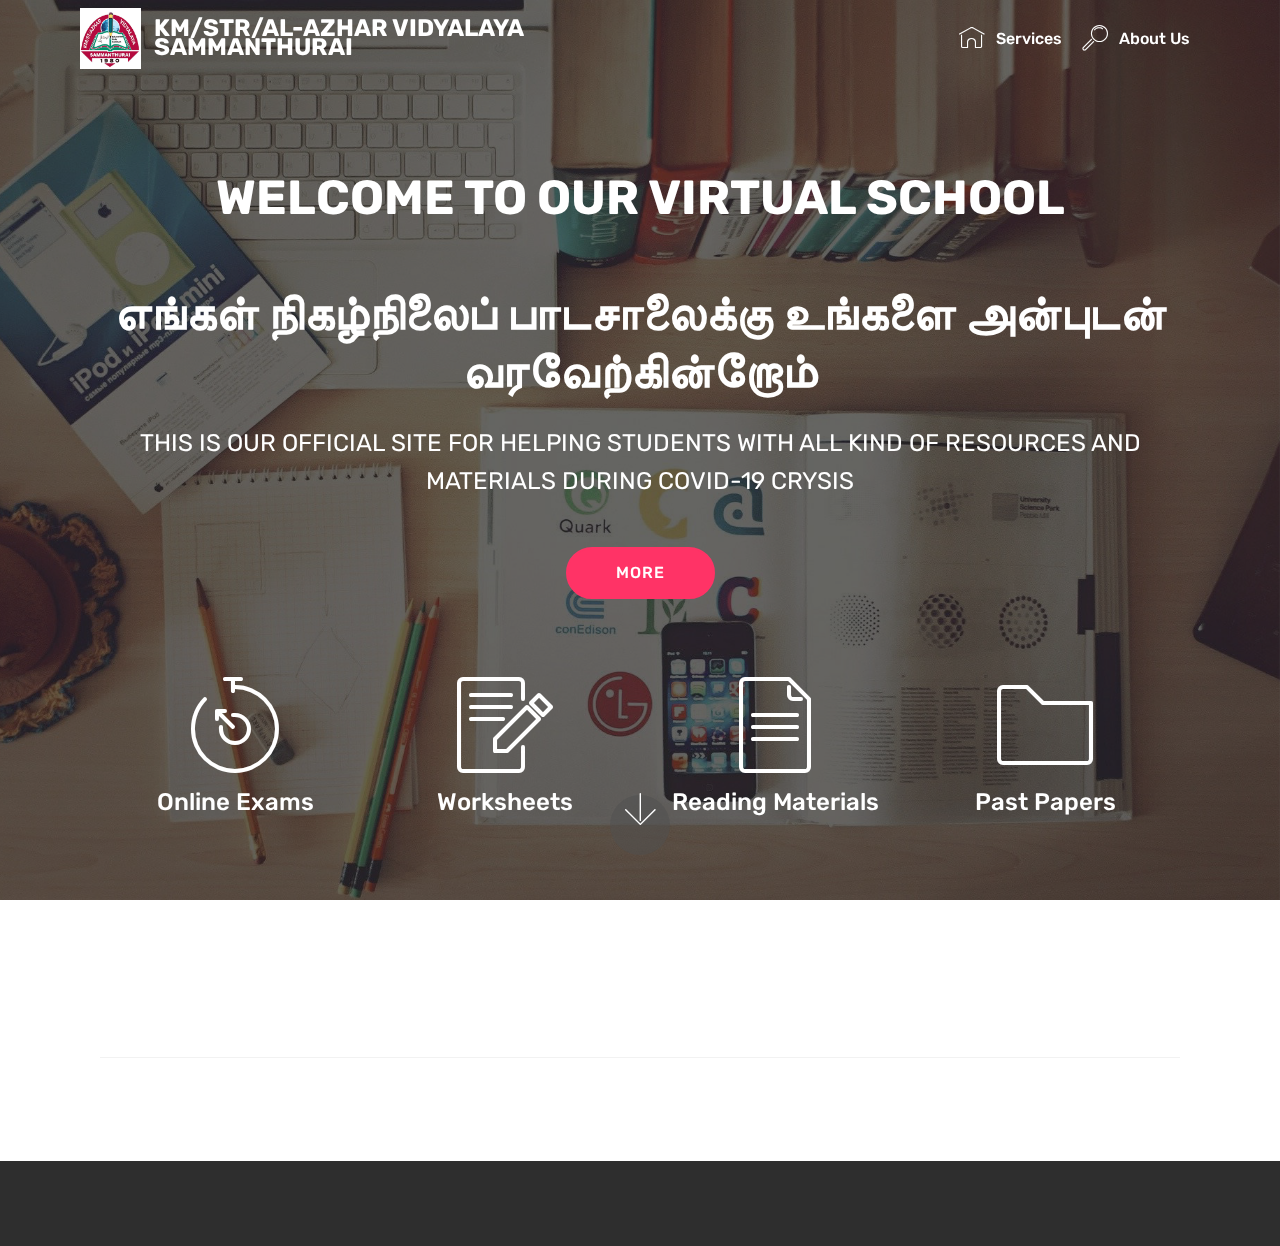
<file: index.html>
<!DOCTYPE html>
<html  >
<head>
  <!-- Site made with Mobirise Website Builder v5.0.5, https://mobirise.com -->
  <meta charset="UTF-8">
  <meta http-equiv="X-UA-Compatible" content="IE=edge">
  <meta name="generator" content="Mobirise v5.0.5, mobirise.com">
  <meta name="viewport" content="width=device-width, initial-scale=1, minimum-scale=1">
  <link rel="shortcut icon" href="assets/images/37045805-1814614715251835-3802575804051750912-n.jpg" type="image/x-icon">
  <meta name="description" content="">
  
  
  <title>Home</title>
  <link rel="stylesheet" href="assets/web/assets/mobirise-icons/mobirise-icons.css">
  <link rel="stylesheet" href="assets/bootstrap/css/bootstrap.min.css">
  <link rel="stylesheet" href="assets/bootstrap/css/bootstrap-grid.min.css">
  <link rel="stylesheet" href="assets/bootstrap/css/bootstrap-reboot.min.css">
  <link rel="stylesheet" href="assets/tether/tether.min.css">
  <link rel="stylesheet" href="assets/dropdown/css/style.css">
  <link rel="stylesheet" href="assets/animatecss/animate.min.css">
  <link rel="stylesheet" href="assets/socicon/css/styles.css">
  <link rel="stylesheet" href="assets/theme/css/style.css">
  <link rel="preload" as="style" href="assets/mobirise/css/mbr-additional.css"><link rel="stylesheet" href="assets/mobirise/css/mbr-additional.css" type="text/css">
  
  
  
</head>
<body>
  <section class="menu cid-rZkzR0NeCF" once="menu" id="menu1-0">

    

    <nav class="navbar navbar-expand beta-menu navbar-dropdown align-items-center navbar-fixed-top navbar-toggleable-sm bg-color transparent">
        <button class="navbar-toggler navbar-toggler-right" type="button" data-toggle="collapse" data-target="#navbarSupportedContent" aria-controls="navbarSupportedContent" aria-expanded="false" aria-label="Toggle navigation">
            <div class="hamburger">
                <span></span>
                <span></span>
                <span></span>
                <span></span>
            </div>
        </button>
        <div class="menu-logo">
            <div class="navbar-brand">
                <span class="navbar-logo">
                    <a href="https://mobirise.co">
                         <img src="assets/images/37045805-1814614715251835-3802575804051750912-n.jpg" alt="Mobirise" title="" style="height: 3.8rem;">
                    </a>
                </span>
                <span class="navbar-caption-wrap"><a class="navbar-caption text-white display-5" href="https://mobirise.co">KM/STR/AL-AZHAR VIDYALAYA&nbsp;<br>SAMMANTHURAI</a></span>
            </div>
        </div>
        <div class="collapse navbar-collapse" id="navbarSupportedContent">
            <ul class="navbar-nav nav-dropdown nav-right" data-app-modern-menu="true">
                <li class="nav-item">
                    <a class="nav-link link text-white display-4" href="https://mobirise.co">
                        <span class="mbri-home mbr-iconfont mbr-iconfont-btn"></span>
                        Services
                    </a>
                </li>
                <li class="nav-item">
                    <a class="nav-link link text-white display-4" href="https://mobirise.co">
                        <span class="mbri-search mbr-iconfont mbr-iconfont-btn"></span>
                        About Us
                    </a>
                </li>
            </ul>
            
        </div>
    </nav>
</section>

<section class="engine"><a href="https://mobirise.info/u">bootstrap website templates</a></section><section class="header12 cid-rZkA7we4F2 mbr-fullscreen mbr-parallax-background" id="header12-1">

    

    <div class="mbr-overlay" style="opacity: 0.7; background-color: rgb(35, 35, 35);">
    </div>

    <div class="container  ">
            <div class="media-container">
                <div class="col-md-12 align-center">
                    <h1 class="mbr-section-title pb-3 mbr-white mbr-bold mbr-fonts-style display-2">
                        <br><br>WELCOME TO OUR VIRTUAL SCHOOL<br><br>எங்கள் நிகழ்நிலைப்  பாடசாலைக்கு உங்களை அன்புடன் வரவேற்கின்றோம் 
</h1>
                    <p class="mbr-text pb-3 mbr-white mbr-fonts-style display-5">THIS IS OUR OFFICIAL SITE FOR HELPING STUDENTS WITH ALL KIND OF RESOURCES AND MATERIALS DURING COVID-19 CRYSIS</p>
                    <div class="mbr-section-btn align-center py-2"><a class="btn btn-md btn-secondary display-4" href="https://mobirise.co">MORE</a></div>

                    <div class="icons-media-container mbr-white">
                        <div class="card col-12 col-md-6 col-lg-3">
                            <div class="icon-block">
                            <a href="https://mobirise.co/">
                                <span class="mbr-iconfont mbri-timer"></span>
                            </a>
                            </div>
                            <h5 class="mbr-fonts-style display-5">
                                Online Exams</h5>
                        </div>

                        <div class="card col-12 col-md-6 col-lg-3">
                            <div class="icon-block">
                                <a href="https://mobirise.co/">
                                    <span class="mbr-iconfont mbri-edit"></span>
                                </a>
                            </div>
                            <h5 class="mbr-fonts-style display-5">
                                Worksheets</h5>
                        </div>

                        <div class="card col-12 col-md-6 col-lg-3">
                            <div class="icon-block">
                                <a href="https://mobirise.co/">
                                    <span class="mbr-iconfont mbri-file"></span>
                                </a>
                            </div>
                            <h5 class="mbr-fonts-style display-5">
                                Reading Materials</h5>
                        </div>

                        <div class="card col-12 col-md-6 col-lg-3">
                            <div class="icon-block">
                                <a href="https://mobirise.co/">
                                    <span class="mbr-iconfont mbri-folder"></span>
                                </a>
                            </div>
                            <h5 class="mbr-fonts-style display-5">
                                Past Papers</h5>
                        </div>
                    </div>
                </div>
            </div>
    </div>

    <div class="mbr-arrow hidden-sm-down" aria-hidden="true">
        <a href="#next">
            <i class="mbri-down mbr-iconfont"></i>
        </a>
    </div>
</section>

<section class="cid-rZkAlajMuL" id="footer5-4">

    

    

    <div class="container">
        <div class="media-container-row">
            <div class="col-md-3">
                <div class="media-wrap">
                    <a href="https://azharvidyalaya.tk" target="_blank">
                       <img src="assets/images/37045805-1814614715251835-3802575804051750912-n-192x192.jpg" alt="azhar logo" title="">
                    </a>
                </div>
            </div>
            <div class="col-md-9">
                <p class="mbr-text align-right links mbr-fonts-style display-7">
                    <a href="#" class="text-black">ABOUT</a> &nbsp;&nbsp;&nbsp;&nbsp;
                    <a href="#" class="text-black">TERMS</a> &nbsp;&nbsp;&nbsp;&nbsp;
                    <a href="#" class="text-black">CAREERS</a> &nbsp;&nbsp;&nbsp;&nbsp;
                    <a href="#" class="text-black">CONTACT</a>
                </p>
            </div>
        </div>
        <div class="footer-lower">
            <div class="media-container-row">
                <div class="col-md-12">
                    <hr>
                </div>
            </div>
            <div class="media-container-row mbr-white">
                <div class="col-md-6 copyright">
                    <p class="mbr-text mbr-fonts-style display-7">
                        © Copyright 2020 RasmiMRM - All Rights Reserved
                    </p>
                </div>
                <div class="col-md-6">
                    <div class="social-list align-right">
                        <div class="soc-item">
                            <a href="https://twitter.com/azharvidyalaya" target="_blank">
                                <span class="mbr-iconfont mbr-iconfont-social socicon-twitter socicon"></span>
                            </a>
                        </div>
                        <div class="soc-item">
                            <a href="https://www.facebook.com/azharvidyalaya" target="_blank">
                                <span class="mbr-iconfont mbr-iconfont-social socicon-facebook socicon"></span>
                            </a>
                        </div>
                        <div class="soc-item">
                            <a href="https://www.youtube.com/c/mobirise" target="_blank">
                                <span class="socicon-youtube socicon mbr-iconfont mbr-iconfont-social"></span>
                            </a>
                        </div>
                        <div class="soc-item">
                            <a href="https://instagram.com/mobirise" target="_blank">
                                <span class="socicon-instagram socicon mbr-iconfont mbr-iconfont-social"></span>
                            </a>
                        </div>
                        <div class="soc-item">
                            <a href="https://plus.google.com/u/0/+Mobirise" target="_blank">
                                <span class="socicon-googleplus socicon mbr-iconfont mbr-iconfont-social"></span>
                            </a>
                        </div>
                        <div class="soc-item">
                            <a href="https://www.behance.net/Mobirise" target="_blank">
                                <span class="socicon-behance socicon mbr-iconfont mbr-iconfont-social"></span>
                            </a>
                        </div>
                    </div>
                </div>
            </div>
        </div>
    </div>
</section>

<section once="footers" class="cid-rZkAiP5B1X" id="footer6-2">

    

    

    <div class="container">
        <div class="media-container-row align-center mbr-white">
            <div class="col-12">
                <p class="mbr-text mb-0 mbr-fonts-style display-7">
                    © Copyright 2019 Mobirise - All Rights Reserved
                </p>
            </div>
        </div>
    </div>
</section>


  <script src="assets/web/assets/jquery/jquery.min.js"></script>
  <script src="assets/popper/popper.min.js"></script>
  <script src="assets/bootstrap/js/bootstrap.min.js"></script>
  <script src="assets/tether/tether.min.js"></script>
  <script src="assets/smoothscroll/smooth-scroll.js"></script>
  <script src="assets/dropdown/js/nav-dropdown.js"></script>
  <script src="assets/dropdown/js/navbar-dropdown.js"></script>
  <script src="assets/touchswipe/jquery.touch-swipe.min.js"></script>
  <script src="assets/viewportchecker/jquery.viewportchecker.js"></script>
  <script src="assets/vimeoplayer/jquery.mb.vimeo_player.js"></script>
  <script src="assets/parallax/jarallax.min.js"></script>
  <script src="assets/theme/js/script.js"></script>
  
  
 <div id="scrollToTop" class="scrollToTop mbr-arrow-up"><a style="text-align: center;"><i class="mbr-arrow-up-icon mbr-arrow-up-icon-cm cm-icon cm-icon-smallarrow-up"></i></a></div>
    <input name="animation" type="hidden">
  </body>
</html>
</file>
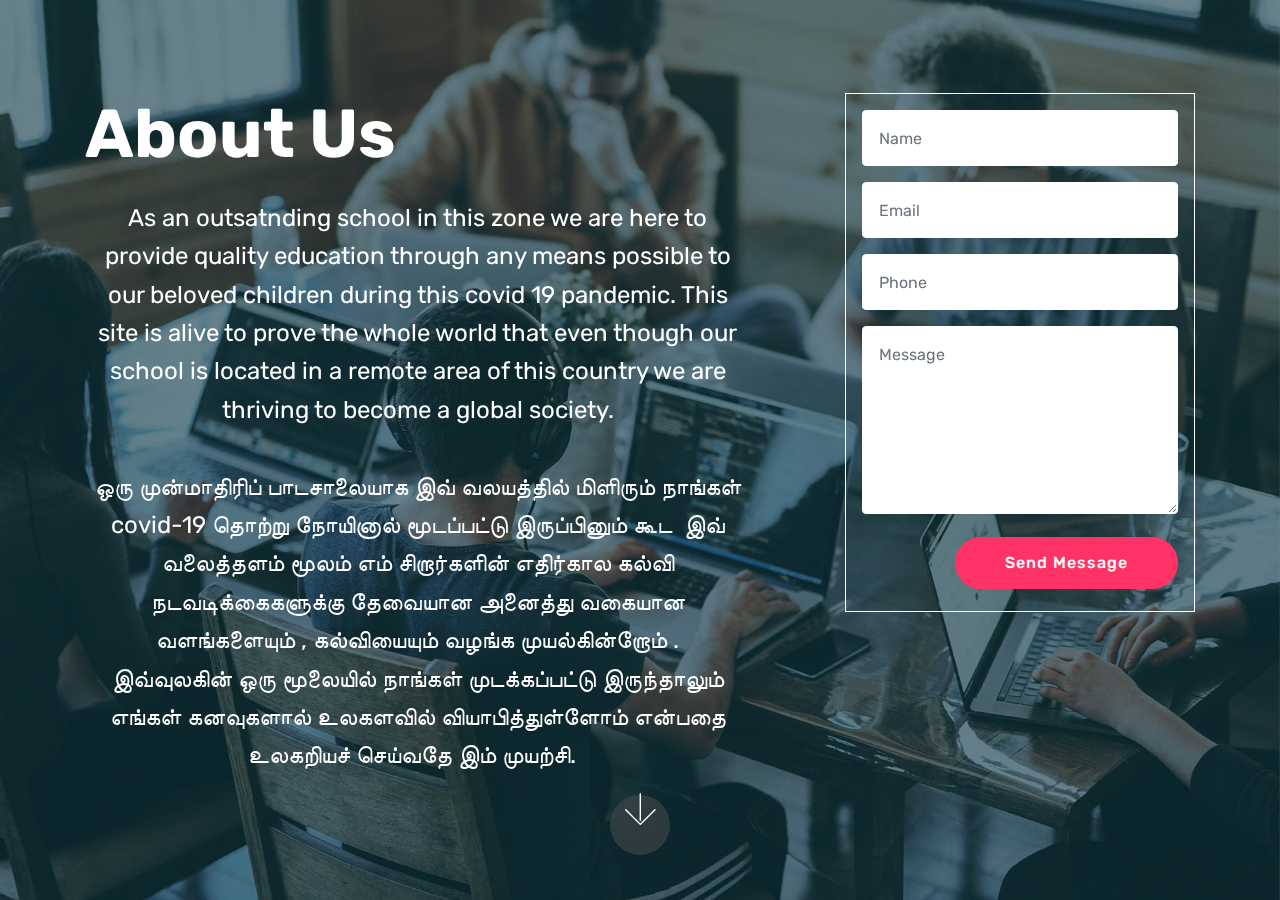
<file: about.html>
<!DOCTYPE html>
<html  >
<head>
  <!-- Site made with Mobirise Website Builder v5.0.5, https://mobirise.com -->
  <meta charset="UTF-8">
  <meta http-equiv="X-UA-Compatible" content="IE=edge">
  <meta name="generator" content="Mobirise v5.0.5, mobirise.com">
  <meta name="twitter:card" content="summary_large_image"/>
  <meta name="twitter:image:src" content="assets/images/about-meta.jpg">
  <meta property="og:image" content="assets/images/about-meta.jpg">
  <meta name="twitter:title" content="About Us">
  <meta name="viewport" content="width=device-width, initial-scale=1, minimum-scale=1">
  <link rel="shortcut icon" href="assets/images/37045805-1814614715251835-3802575804051750912-n.jpg" type="image/x-icon">
  <meta name="description" content="this page gives introduction about us. ">
  
  
  <title>About Us</title>
  <link rel="stylesheet" href="assets/web/assets/mobirise-icons/mobirise-icons.css">
  <link rel="stylesheet" href="assets/bootstrap/css/bootstrap.min.css">
  <link rel="stylesheet" href="assets/bootstrap/css/bootstrap-grid.min.css">
  <link rel="stylesheet" href="assets/bootstrap/css/bootstrap-reboot.min.css">
  <link rel="stylesheet" href="assets/tether/tether.min.css">
  <link rel="stylesheet" href="assets/animatecss/animate.min.css">
  <link rel="stylesheet" href="assets/theme/css/style.css">
  <link rel="preload" as="style" href="assets/mobirise/css/mbr-additional.css"><link rel="stylesheet" href="assets/mobirise/css/mbr-additional.css" type="text/css">
  
  
  
</head>
<body>
  <section class="header15 cid-rZpSfbXOmg mbr-fullscreen mbr-parallax-background" id="header15-9">

    

    <div class="mbr-overlay" style="opacity: 0.5; background-color: rgb(7, 59, 76);"></div>

    <div class="container align-right">
        <div class="row">
            <div class="mbr-white col-lg-8 col-md-7 content-container">
                <h1 class="mbr-section-title mbr-bold pb-3 mbr-fonts-style display-1">
                    About Us</h1>
                <p class="mbr-text pb-3 mbr-fonts-style display-5">
                    As an outsatnding school in this zone we are here to provide quality education through any means possible to our beloved children during this covid 19 pandemic. This site is alive to prove the whole world that even though our school is located in a remote area of this country we are thriving to become a global society.<br><br>ஒரு முன்மாதிரிப் பாடசாலையாக இவ் வலயத்தில் மிளிரும் நாங்கள் covid-19 தொற்று நோயினால் மூடப்பட்டு இருப்பினும் கூட&nbsp; இவ் வலைத்தளம் மூலம் எம் சிறார்களின் எதிர்கால கல்வி நடவடிக்கைகளுக்கு தேவையான அனைத்து வகையான வளங்களையும் , கல்வியையும் வழங்க முயல்கின்றோம் .<br>இவ்வுலகின் ஒரு மூலையில் நாங்கள் முடக்கப்பட்டு இருந்தாலும் எங்கள் கனவுகளால் உலகளவில் வியாபித்துள்ளோம் என்பதை உலகறியச் செய்வதே இம் முயற்சி.&nbsp;&nbsp;</p>
            </div>
            <div class="col-lg-4 col-md-5">
                <div class="form-container">
                    <div class="media-container-column" data-form-type="formoid">
                        <!---Formbuilder Form--->
                        <form action="https://mobirise.com/" method="POST" class="mbr-form form-with-styler" data-form-title="Mobirise Form"><input type="hidden" name="email" data-form-email="true" value="RcQqxNH1B2AiodXn0sAYffFxtS4VhtsjeuPv6OcdMEyg/OJdJop2E238Iz+2gJm3zBmdRZGlDl7oNZpayKN0lM0fIc7mecZd9zEoLTi4vJ6hbEMmJKklWgNV7V+Hjpkw">
                            <div class="row">
                                <div hidden="hidden" data-form-alert="" class="alert alert-success col-12">Thanks for filling out the form! We will contact you soon</div>
                                <div hidden="hidden" data-form-alert-danger="" class="alert alert-danger col-12">
                                </div>
                            </div>
                            <div class="dragArea row">
                                <div class="col-md-12 form-group " data-for="name">
                                    <input type="text" name="name" placeholder="Name" data-form-field="Name" required="required" class="form-control px-3 display-7" id="name-header15-9">
                                </div>
                                <div class="col-md-12 form-group " data-for="email">
                                    <input type="email" name="email" placeholder="Email" data-form-field="Email" required="required" class="form-control px-3 display-7" id="email-header15-9">
                                </div>
                                <div data-for="phone" class="col-md-12 form-group ">
                                    <input type="tel" name="phone" placeholder="Phone" data-form-field="Phone" class="form-control px-3 display-7" id="phone-header15-9">
                                </div>
                                <div data-for="message" class="col-md-12 form-group ">
                                    <textarea name="message" placeholder="Message" data-form-field="Message" class="form-control px-3 display-7" id="message-header15-9"></textarea>
                                </div>
                                <div class="col-md-12 input-group-btn"><button type="submit" class="btn btn-secondary btn-form display-4">Send Message</button></div>
                            </div>
                        </form><!---Formbuilder Form--->
                    </div>
                </div>
            </div>
        </div>
    </div>
    <div class="mbr-arrow hidden-sm-down" aria-hidden="true">
        <a href="#next">
            <i class="mbri-down mbr-iconfont"></i>
        </a>
    </div>
</section>


  <section class="engine"><a href="https://mobirise.info/v">html templates</a></section><script src="assets/web/assets/jquery/jquery.min.js"></script>
  <script src="assets/popper/popper.min.js"></script>
  <script src="assets/bootstrap/js/bootstrap.min.js"></script>
  <script src="assets/tether/tether.min.js"></script>
  <script src="assets/smoothscroll/smooth-scroll.js"></script>
  <script src="assets/parallax/jarallax.min.js"></script>
  <script src="assets/viewportchecker/jquery.viewportchecker.js"></script>
  <script src="assets/theme/js/script.js"></script>
  <script src="assets/formoid/formoid.min.js"></script>
  
  
 <div id="scrollToTop" class="scrollToTop mbr-arrow-up"><a style="text-align: center;"><i class="mbr-arrow-up-icon mbr-arrow-up-icon-cm cm-icon cm-icon-smallarrow-up"></i></a></div>
    <input name="animation" type="hidden">
  </body>
</html>
</file>
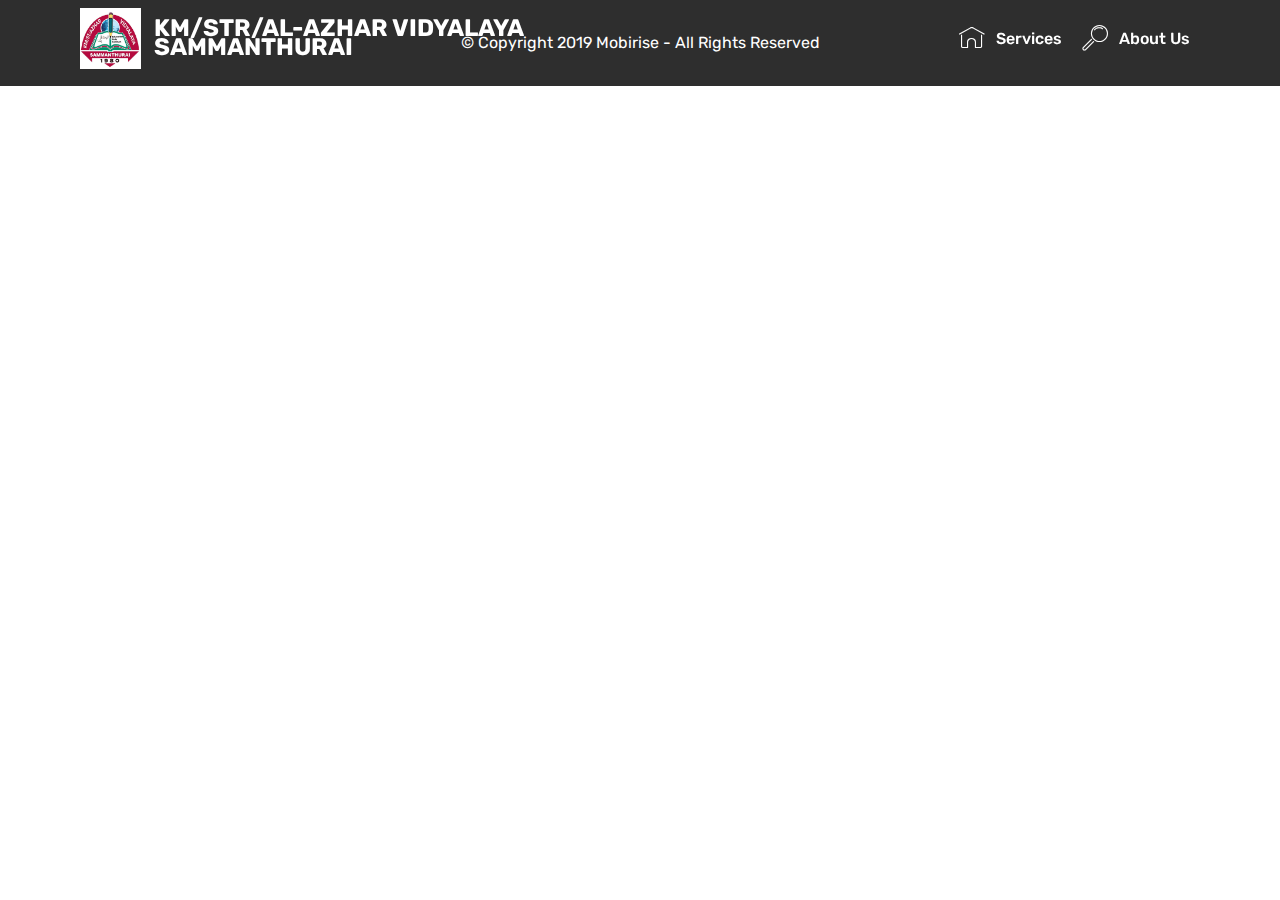
<file: page2.html>
<!DOCTYPE html>
<html  >
<head>
  <!-- Site made with Mobirise Website Builder v5.0.5, https://mobirise.com -->
  <meta charset="UTF-8">
  <meta http-equiv="X-UA-Compatible" content="IE=edge">
  <meta name="generator" content="Mobirise v5.0.5, mobirise.com">
  <meta name="viewport" content="width=device-width, initial-scale=1, minimum-scale=1">
  <link rel="shortcut icon" href="assets/images/37045805-1814614715251835-3802575804051750912-n.jpg" type="image/x-icon">
  <meta name="description" content="Web Page Builder Description">
  
  
  <title>Page 2</title>
  <link rel="stylesheet" href="assets/web/assets/mobirise-icons/mobirise-icons.css">
  <link rel="stylesheet" href="assets/bootstrap/css/bootstrap.min.css">
  <link rel="stylesheet" href="assets/bootstrap/css/bootstrap-grid.min.css">
  <link rel="stylesheet" href="assets/bootstrap/css/bootstrap-reboot.min.css">
  <link rel="stylesheet" href="assets/tether/tether.min.css">
  <link rel="stylesheet" href="assets/dropdown/css/style.css">
  <link rel="stylesheet" href="assets/animatecss/animate.min.css">
  <link rel="stylesheet" href="assets/theme/css/style.css">
  <link rel="preload" as="style" href="assets/mobirise/css/mbr-additional.css"><link rel="stylesheet" href="assets/mobirise/css/mbr-additional.css" type="text/css">
  
  
  
</head>
<body>
  <section class="menu cid-rZpRicFFVF" once="menu" id="menu1-7">

    

    <nav class="navbar navbar-expand beta-menu navbar-dropdown align-items-center navbar-fixed-top navbar-toggleable-sm bg-color transparent">
        <button class="navbar-toggler navbar-toggler-right" type="button" data-toggle="collapse" data-target="#navbarSupportedContent" aria-controls="navbarSupportedContent" aria-expanded="false" aria-label="Toggle navigation">
            <div class="hamburger">
                <span></span>
                <span></span>
                <span></span>
                <span></span>
            </div>
        </button>
        <div class="menu-logo">
            <div class="navbar-brand">
                <span class="navbar-logo">
                    <a href="https://mobirise.co">
                         <img src="assets/images/37045805-1814614715251835-3802575804051750912-n.jpg" alt="Mobirise" title="" style="height: 3.8rem;">
                    </a>
                </span>
                <span class="navbar-caption-wrap"><a class="navbar-caption text-white display-5" href="https://mobirise.co">KM/STR/AL-AZHAR VIDYALAYA&nbsp;<br>SAMMANTHURAI</a></span>
            </div>
        </div>
        <div class="collapse navbar-collapse" id="navbarSupportedContent">
            <ul class="navbar-nav nav-dropdown nav-right" data-app-modern-menu="true">
                <li class="nav-item">
                    <a class="nav-link link text-white display-4" href="https://mobirise.co">
                        <span class="mbri-home mbr-iconfont mbr-iconfont-btn"></span>
                        Services
                    </a>
                </li>
                <li class="nav-item">
                    <a class="nav-link link text-white display-4" href="https://mobirise.co">
                        <span class="mbri-search mbr-iconfont mbr-iconfont-btn"></span>
                        About Us
                    </a>
                </li>
            </ul>
            
        </div>
    </nav>
</section>

<section class="engine"><a href="https://mobirise.info/w">free html5 templates</a></section><section once="footers" class="cid-rZpRie6GOv" id="footer6-8">

    

    

    <div class="container">
        <div class="media-container-row align-center mbr-white">
            <div class="col-12">
                <p class="mbr-text mb-0 mbr-fonts-style display-7">
                    © Copyright 2019 Mobirise - All Rights Reserved
                </p>
            </div>
        </div>
    </div>
</section>


  <script src="assets/web/assets/jquery/jquery.min.js"></script>
  <script src="assets/popper/popper.min.js"></script>
  <script src="assets/bootstrap/js/bootstrap.min.js"></script>
  <script src="assets/tether/tether.min.js"></script>
  <script src="assets/smoothscroll/smooth-scroll.js"></script>
  <script src="assets/dropdown/js/nav-dropdown.js"></script>
  <script src="assets/dropdown/js/navbar-dropdown.js"></script>
  <script src="assets/touchswipe/jquery.touch-swipe.min.js"></script>
  <script src="assets/viewportchecker/jquery.viewportchecker.js"></script>
  <script src="assets/theme/js/script.js"></script>
  
  
 <div id="scrollToTop" class="scrollToTop mbr-arrow-up"><a style="text-align: center;"><i class="mbr-arrow-up-icon mbr-arrow-up-icon-cm cm-icon cm-icon-smallarrow-up"></i></a></div>
    <input name="animation" type="hidden">
  </body>
</html>
</file>
<file: assets/web/assets/mobirise-icons/mobirise-icons.css>
@font-face {
  font-family: 'MobiriseIcons';
  src:  url('mobirise-icons.eot?spat4u');
  src:  url('mobirise-icons.eot?spat4u#iefix') format('embedded-opentype'),
    url('mobirise-icons.ttf?spat4u') format('truetype'),
    url('mobirise-icons.woff?spat4u') format('woff'),
    url('mobirise-icons.svg?spat4u#MobiriseIcons') format('svg');
  font-weight: normal;
  font-style: normal;
  font-display: swap;
}

[class^="mbri-"], [class*=" mbri-"] {
  /* use !important to prevent issues with browser extensions that change fonts */
  font-family: MobiriseIcons !important;
  speak: none;
  font-style: normal;
  font-weight: normal;
  font-variant: normal;
  text-transform: none;
  line-height: 1;

  /* Better Font Rendering =========== */
  -webkit-font-smoothing: antialiased;
  -moz-osx-font-smoothing: grayscale;
}

.mbri-add-submenu:before {
  content: "\e900";
}
.mbri-alert:before {
  content: "\e901";
}
.mbri-align-center:before {
  content: "\e902";
}
.mbri-align-justify:before {
  content: "\e903";
}
.mbri-align-left:before {
  content: "\e904";
}
.mbri-align-right:before {
  content: "\e905";
}
.mbri-android:before {
  content: "\e906";
}
.mbri-apple:before {
  content: "\e907";
}
.mbri-arrow-down:before {
  content: "\e908";
}
.mbri-arrow-next:before {
  content: "\e909";
}
.mbri-arrow-prev:before {
  content: "\e90a";
}
.mbri-arrow-up:before {
  content: "\e90b";
}
.mbri-bold:before {
  content: "\e90c";
}
.mbri-bookmark:before {
  content: "\e90d";
}
.mbri-bootstrap:before {
  content: "\e90e";
}
.mbri-briefcase:before {
  content: "\e90f";
}
.mbri-browse:before {
  content: "\e910";
}
.mbri-bulleted-list:before {
  content: "\e911";
}
.mbri-calendar:before {
  content: "\e912";
}
.mbri-camera:before {
  content: "\e913";
}
.mbri-cart-add:before {
  content: "\e914";
}
.mbri-cart-full:before {
  content: "\e915";
}
.mbri-cash:before {
  content: "\e916";
}
.mbri-change-style:before {
  content: "\e917";
}
.mbri-chat:before {
  content: "\e918";
}
.mbri-clock:before {
  content: "\e919";
}
.mbri-close:before {
  content: "\e91a";
}
.mbri-cloud:before {
  content: "\e91b";
}
.mbri-code:before {
  content: "\e91c";
}
.mbri-contact-form:before {
  content: "\e91d";
}
.mbri-credit-card:before {
  content: "\e91e";
}
.mbri-cursor-click:before {
  content: "\e91f";
}
.mbri-cust-feedback:before {
  content: "\e920";
}
.mbri-database:before {
  content: "\e921";
}
.mbri-delivery:before {
  content: "\e922";
}
.mbri-desktop:before {
  content: "\e923";
}
.mbri-devices:before {
  content: "\e924";
}
.mbri-down:before {
  content: "\e925";
}
.mbri-download:before {
  content: "\e989";
}
.mbri-drag-n-drop:before {
  content: "\e927";
}
.mbri-drag-n-drop2:before {
  content: "\e928";
}
.mbri-edit:before {
  content: "\e929";
}
.mbri-edit2:before {
  content: "\e92a";
}
.mbri-error:before {
  content: "\e92b";
}
.mbri-extension:before {
  content: "\e92c";
}
.mbri-features:before {
  content: "\e92d";
}
.mbri-file:before {
  content: "\e92e";
}
.mbri-flag:before {
  content: "\e92f";
}
.mbri-folder:before {
  content: "\e930";
}
.mbri-gift:before {
  content: "\e931";
}
.mbri-github:before {
  content: "\e932";
}
.mbri-globe:before {
  content: "\e933";
}
.mbri-globe-2:before {
  content: "\e934";
}
.mbri-growing-chart:before {
  content: "\e935";
}
.mbri-hearth:before {
  content: "\e936";
}
.mbri-help:before {
  content: "\e937";
}
.mbri-home:before {
  content: "\e938";
}
.mbri-hot-cup:before {
  content: "\e939";
}
.mbri-idea:before {
  content: "\e93a";
}
.mbri-image-gallery:before {
  content: "\e93b";
}
.mbri-image-slider:before {
  content: "\e93c";
}
.mbri-info:before {
  content: "\e93d";
}
.mbri-italic:before {
  content: "\e93e";
}
.mbri-key:before {
  content: "\e93f";
}
.mbri-laptop:before {
  content: "\e940";
}
.mbri-layers:before {
  content: "\e941";
}
.mbri-left-right:before {
  content: "\e942";
}
.mbri-left:before {
  content: "\e943";
}
.mbri-letter:before {
  content: "\e944";
}
.mbri-like:before {
  content: "\e945";
}
.mbri-link:before {
  content: "\e946";
}
.mbri-lock:before {
  content: "\e947";
}
.mbri-login:before {
  content: "\e948";
}
.mbri-logout:before {
  content: "\e949";
}
.mbri-magic-stick:before {
  content: "\e94a";
}
.mbri-map-pin:before {
  content: "\e94b";
}
.mbri-menu:before {
  content: "\e94c";
}
.mbri-mobile:before {
  content: "\e94d";
}
.mbri-mobile2:before {
  content: "\e94e";
}
.mbri-mobirise:before {
  content: "\e94f";
}
.mbri-more-horizontal:before {
  content: "\e950";
}
.mbri-more-vertical:before {
  content: "\e951";
}
.mbri-music:before {
  content: "\e952";
}
.mbri-new-file:before {
  content: "\e953";
}
.mbri-numbered-list:before {
  content: "\e954";
}
.mbri-opened-folder:before {
  content: "\e955";
}
.mbri-pages:before {
  content: "\e956";
}
.mbri-paper-plane:before {
  content: "\e957";
}
.mbri-paperclip:before {
  content: "\e958";
}
.mbri-photo:before {
  content: "\e959";
}
.mbri-photos:before {
  content: "\e95a";
}
.mbri-pin:before {
  content: "\e95b";
}
.mbri-play:before {
  content: "\e95c";
}
.mbri-plus:before {
  content: "\e95d";
}
.mbri-preview:before {
  content: "\e95e";
}
.mbri-print:before {
  content: "\e95f";
}
.mbri-protect:before {
  content: "\e960";
}
.mbri-question:before {
  content: "\e961";
}
.mbri-quote-left:before {
  content: "\e962";
}
.mbri-quote-right:before {
  content: "\e963";
}
.mbri-refresh:before {
  content: "\e964";
}
.mbri-responsive:before {
  content: "\e965";
}
.mbri-right:before {
  content: "\e966";
}
.mbri-rocket:before {
  content: "\e967";
}
.mbri-sad-face:before {
  content: "\e968";
}
.mbri-sale:before {
  content: "\e969";
}
.mbri-save:before {
  content: "\e96a";
}
.mbri-search:before {
  content: "\e96b";
}
.mbri-setting:before {
  content: "\e96c";
}
.mbri-setting2:before {
  content: "\e96d";
}
.mbri-setting3:before {
  content: "\e96e";
}
.mbri-share:before {
  content: "\e96f";
}
.mbri-shopping-bag:before {
  content: "\e970";
}
.mbri-shopping-basket:before {
  content: "\e971";
}
.mbri-shopping-cart:before {
  content: "\e972";
}
.mbri-sites:before {
  content: "\e973";
}
.mbri-smile-face:before {
  content: "\e974";
}
.mbri-speed:before {
  content: "\e975";
}
.mbri-star:before {
  content: "\e976";
}
.mbri-success:before {
  content: "\e977";
}
.mbri-sun:before {
  content: "\e978";
}
.mbri-sun2:before {
  content: "\e979";
}
.mbri-tablet:before {
  content: "\e97a";
}
.mbri-tablet-vertical:before {
  content: "\e97b";
}
.mbri-target:before {
  content: "\e97c";
}
.mbri-timer:before {
  content: "\e97d";
}
.mbri-to-ftp:before {
  content: "\e97e";
}
.mbri-to-local-drive:before {
  content: "\e97f";
}
.mbri-touch-swipe:before {
  content: "\e980";
}
.mbri-touch:before {
  content: "\e981";
}
.mbri-trash:before {
  content: "\e982";
}
.mbri-underline:before {
  content: "\e983";
}
.mbri-unlink:before {
  content: "\e984";
}
.mbri-unlock:before {
  content: "\e985";
}
.mbri-up-down:before {
  content: "\e986";
}
.mbri-up:before {
  content: "\e987";
}
.mbri-update:before {
  content: "\e988";
}
.mbri-upload:before {
 content: "\e926"; 
}
.mbri-user:before {
  content: "\e98a";
}
.mbri-user2:before {
  content: "\e98b";
}
.mbri-users:before {
  content: "\e98c";
}
.mbri-video:before {
  content: "\e98d";
}
.mbri-video-play:before {
  content: "\e98e";
}
.mbri-watch:before {
  content: "\e98f";
}
.mbri-website-theme:before {
  content: "\e990";
}
.mbri-wifi:before {
  content: "\e991";
}
.mbri-windows:before {
  content: "\e992";
}
.mbri-zoom-out:before {
  content: "\e993";
}
.mbri-redo:before {
  content: "\e994";
}
.mbri-undo:before {
  content: "\e995";
}
</file>
<file: assets/dropdown/css/style.css>
.navbar-dropdown {
  left: 0;
  padding: 0;
  position: absolute;
  right: 0;
  top: 0;
  transition: all 0.45s ease;
  z-index: 1030;
  background: #282828; }
  .navbar-dropdown .navbar-logo {
    margin-right: 0.8rem;
    transition: margin 0.3s ease-in-out;
    vertical-align: middle; }
    .navbar-dropdown .navbar-logo img {
      height: 3.125rem;
      transition: all 0.3s ease-in-out; }
    .navbar-dropdown .navbar-logo.mbr-iconfont {
      font-size: 3.125rem;
      line-height: 3.125rem; }
  .navbar-dropdown .navbar-caption {
    font-weight: 700;
    white-space: normal;
    vertical-align: -4px;
    line-height: 3.125rem !important; }
    .navbar-dropdown .navbar-caption, .navbar-dropdown .navbar-caption:hover {
      color: inherit;
      text-decoration: none; }
  .navbar-dropdown .mbr-iconfont + .navbar-caption {
    vertical-align: -1px; }
  .navbar-dropdown.navbar-fixed-top {
    position: fixed; }
  .navbar-dropdown .navbar-brand span {
    vertical-align: -4px; }
  .navbar-dropdown.bg-color.transparent {
    background: none; }
  .navbar-dropdown.navbar-short .navbar-brand {
    padding: 0.625rem 0; }
    .navbar-dropdown.navbar-short .navbar-brand span {
      vertical-align: -1px; }
  .navbar-dropdown.navbar-short .navbar-caption {
    line-height: 2.375rem !important;
    vertical-align: -2px; }
  .navbar-dropdown.navbar-short .navbar-logo {
    margin-right: 0.5rem; }
    .navbar-dropdown.navbar-short .navbar-logo img {
      height: 2.375rem; }
    .navbar-dropdown.navbar-short .navbar-logo.mbr-iconfont {
      font-size: 2.375rem;
      line-height: 2.375rem; }
  .navbar-dropdown.navbar-short .mbr-table-cell {
    height: 3.625rem; }
  .navbar-dropdown .navbar-close {
    left: 0.6875rem;
    position: fixed;
    top: 0.75rem;
    z-index: 1000; }
  .navbar-dropdown .hamburger-icon {
    content: "";
    display: inline-block;
    vertical-align: middle;
    width: 16px;
    -webkit-box-shadow: 0 -6px 0 1px #282828,0 0 0 1px #282828,0 6px 0 1px #282828;
    -moz-box-shadow: 0 -6px 0 1px #282828,0 0 0 1px #282828,0 6px 0 1px #282828;
    box-shadow: 0 -6px 0 1px #282828,0 0 0 1px #282828,0 6px 0 1px #282828; }

.dropdown-menu .dropdown-toggle[data-toggle="dropdown-submenu"]::after {
  border-bottom: 0.35em solid transparent;
  border-left: 0.35em solid;
  border-right: 0;
  border-top: 0.35em solid transparent;
  margin-left: 0.3rem; }

.dropdown-menu .dropdown-item:focus {
  outline: 0; }

.nav-dropdown {
  font-size: 0.75rem;
  font-weight: 500;
  height: auto !important; }
  .nav-dropdown .nav-btn {
    padding-left: 1rem; }
  .nav-dropdown .link {
    margin: .667em 1.667em;
    font-weight: 500;
    padding: 0;
    transition: color .2s ease-in-out; }
    .nav-dropdown .link.dropdown-toggle {
      margin-right: 2.583em; }
      .nav-dropdown .link.dropdown-toggle::after {
        margin-left: .25rem;
        border-top: 0.35em solid;
        border-right: 0.35em solid transparent;
        border-left: 0.35em solid transparent;
        border-bottom: 0; }
      .nav-dropdown .link.dropdown-toggle[aria-expanded="true"] {
        margin: 0;
        padding: 0.667em 3.263em  0.667em 1.667em; }
  .nav-dropdown .link::after,
  .nav-dropdown .dropdown-item::after {
    color: inherit; }
  .nav-dropdown .btn {
    font-size: 0.75rem;
    font-weight: 700;
    letter-spacing: 0;
    margin-bottom: 0;
    padding-left: 1.25rem;
    padding-right: 1.25rem; }
  .nav-dropdown .dropdown-menu {
    border-radius: 0;
    border: 0;
    left: 0;
    margin: 0;
    padding-bottom: 1.25rem;
    padding-top: 1.25rem;
    position: relative; }
  .nav-dropdown .dropdown-submenu {
    margin-left: 0.125rem;
    top: 0; }
  .nav-dropdown .dropdown-item {
    font-weight: 500;
    line-height: 2;
    padding: 0.3846em 4.615em 0.3846em 1.5385em;
    position: relative;
    transition: color .2s ease-in-out, background-color .2s ease-in-out; }
    .nav-dropdown .dropdown-item::after {
      margin-top: -0.3077em;
      position: absolute;
      right: 1.1538em;
      top: 50%; }
    .nav-dropdown .dropdown-item:focus, .nav-dropdown .dropdown-item:hover {
      background: none; }

@media (max-width: 767px) {
  .nav-dropdown.navbar-toggleable-sm {
    bottom: 0;
    display: none;
    left: 0;
    overflow-x: hidden;
    position: fixed;
    top: 0;
    transform: translateX(-100%);
    -ms-transform: translateX(-100%);
    -webkit-transform: translateX(-100%);
    width: 18.75rem;
    z-index: 999; } }
.nav-dropdown.navbar-toggleable-xl {
  bottom: 0;
  display: none;
  left: 0;
  overflow-x: hidden;
  position: fixed;
  top: 0;
  transform: translateX(-100%);
  -ms-transform: translateX(-100%);
  -webkit-transform: translateX(-100%);
  width: 18.75rem;
  z-index: 999; }

.nav-dropdown-sm {
  display: block !important;
  overflow-x: hidden;
  overflow: auto;
  padding-top: 3.875rem; }
  .nav-dropdown-sm::after {
    content: "";
    display: block;
    height: 3rem;
    width: 100%; }
  .nav-dropdown-sm.collapse.in ~ .navbar-close {
    display: block !important; }
  .nav-dropdown-sm.collapsing, .nav-dropdown-sm.collapse.in {
    transform: translateX(0);
    -ms-transform: translateX(0);
    -webkit-transform: translateX(0);
    transition: all 0.25s ease-out;
    -webkit-transition: all 0.25s ease-out;
    background: #282828; }
  .nav-dropdown-sm.collapsing[aria-expanded="false"] {
    transform: translateX(-100%);
    -ms-transform: translateX(-100%);
    -webkit-transform: translateX(-100%); }
  .nav-dropdown-sm .nav-item {
    display: block;
    margin-left: 0 !important;
    padding-left: 0; }
  .nav-dropdown-sm .link,
  .nav-dropdown-sm .dropdown-item {
    border-top: 1px dotted rgba(255, 255, 255, 0.1);
    font-size: 0.8125rem;
    line-height: 1.6;
    margin: 0 !important;
    padding: 0.875rem 2.4rem 0.875rem 1.5625rem !important;
    position: relative;
    white-space: normal; }
    .nav-dropdown-sm .link:focus, .nav-dropdown-sm .link:hover,
    .nav-dropdown-sm .dropdown-item:focus,
    .nav-dropdown-sm .dropdown-item:hover {
      background: rgba(0, 0, 0, 0.2) !important;
      color: #c0a375; }
  .nav-dropdown-sm .nav-btn {
    position: relative;
    padding: 1.5625rem 1.5625rem 0 1.5625rem; }
    .nav-dropdown-sm .nav-btn::before {
      border-top: 1px dotted rgba(255, 255, 255, 0.1);
      content: "";
      left: 0;
      position: absolute;
      top: 0;
      width: 100%; }
    .nav-dropdown-sm .nav-btn + .nav-btn {
      padding-top: 0.625rem; }
      .nav-dropdown-sm .nav-btn + .nav-btn::before {
        display: none; }
  .nav-dropdown-sm .btn {
    padding: 0.625rem 0; }
  .nav-dropdown-sm .dropdown-toggle[data-toggle="dropdown-submenu"]::after {
    margin-left: .25rem;
    border-top: 0.35em solid;
    border-right: 0.35em solid transparent;
    border-left: 0.35em solid transparent;
    border-bottom: 0; }
  .nav-dropdown-sm .dropdown-toggle[data-toggle="dropdown-submenu"][aria-expanded="true"]::after {
    border-top: 0;
    border-right: 0.35em solid transparent;
    border-left: 0.35em solid transparent;
    border-bottom: 0.35em solid; }
  .nav-dropdown-sm .dropdown-menu {
    margin: 0;
    padding: 0;
    position: relative;
    top: 0;
    left: 0;
    width: 100%;
    border: 0;
    float: none;
    border-radius: 0;
    background: none; }
  .nav-dropdown-sm .dropdown-submenu {
    left: 100%;
    margin-left: 0.125rem;
    margin-top: -1.25rem;
    top: 0; }

.navbar-toggleable-sm .nav-dropdown .dropdown-menu {
  position: absolute; }

.navbar-toggleable-sm .nav-dropdown .dropdown-submenu {
  left: 100%;
  margin-left: 0.125rem;
  margin-top: -1.25rem;
  top: 0; }

.navbar-toggleable-sm.opened .nav-dropdown .dropdown-menu {
  position: relative; }

.navbar-toggleable-sm.opened .nav-dropdown .dropdown-submenu {
  left: 0;
  margin-left: 00rem;
  margin-top: 0rem;
  top: 0; }

.is-builder .nav-dropdown.collapsing {
  transition: none !important; }

/*# sourceMappingURL=style.css.map */
</file>
<file: assets/socicon/css/styles.css>
@charset "UTF-8";

@font-face {
  font-family: 'Socicon';
  src:  url('../fonts/socicon.eot');
  src:  url('../fonts/socicon.eot?#iefix') format('embedded-opentype'),
    url('../fonts/socicon.woff2') format('woff2'),
    url('../fonts/socicon.ttf') format('truetype'),
    url('../fonts/socicon.woff') format('woff'),
    url('../fonts/socicon.svg#socicon') format('svg');
  font-weight: normal;
  font-style: normal;
}

[data-icon]:before {
  font-family: "socicon" !important;
  content: attr(data-icon);
  font-style: normal !important;
  font-weight: normal !important;
  font-variant: normal !important;
  text-transform: none !important;
  speak: none;
  line-height: 1;
  -webkit-font-smoothing: antialiased;
  -moz-osx-font-smoothing: grayscale;
}

[class^="socicon-"], [class*=" socicon-"] {
  /* use !important to prevent issues with browser extensions that change fonts */
  font-family: 'Socicon' !important;
  speak: none;
  font-style: normal;
  font-weight: normal;
  font-variant: normal;
  text-transform: none;
  line-height: 1;

  /* Better Font Rendering =========== */
  -webkit-font-smoothing: antialiased;
  -moz-osx-font-smoothing: grayscale;
}

.socicon-eitaa:before {
  content: "\e97c";
}
.socicon-soroush:before {
  content: "\e97d";
}
.socicon-bale:before {
  content: "\e97e";
}
.socicon-zazzle:before {
  content: "\e97b";
}
.socicon-society6:before {
  content: "\e97a";
}
.socicon-redbubble:before {
  content: "\e979";
}
.socicon-avvo:before {
  content: "\e978";
}
.socicon-stitcher:before {
  content: "\e977";
}
.socicon-googlehangouts:before {
  content: "\e974";
}
.socicon-dlive:before {
  content: "\e975";
}
.socicon-vsco:before {
  content: "\e976";
}
.socicon-flipboard:before {
  content: "\e973";
}
.socicon-ubuntu:before {
  content: "\e958";
}
.socicon-artstation:before {
  content: "\e959";
}
.socicon-invision:before {
  content: "\e95a";
}
.socicon-torial:before {
  content: "\e95b";
}
.socicon-collectorz:before {
  content: "\e95c";
}
.socicon-seenthis:before {
  content: "\e95d";
}
.socicon-googleplaymusic:before {
  content: "\e95e";
}
.socicon-debian:before {
  content: "\e95f";
}
.socicon-filmfreeway:before {
  content: "\e960";
}
.socicon-gnome:before {
  content: "\e961";
}
.socicon-itchio:before {
  content: "\e962";
}
.socicon-jamendo:before {
  content: "\e963";
}
.socicon-mix:before {
  content: "\e964";
}
.socicon-sharepoint:before {
  content: "\e965";
}
.socicon-tinder:before {
  content: "\e966";
}
.socicon-windguru:before {
  content: "\e967";
}
.socicon-cdbaby:before {
  content: "\e968";
}
.socicon-elementaryos:before {
  content: "\e969";
}
.socicon-stage32:before {
  content: "\e96a";
}
.socicon-tiktok:before {
  content: "\e96b";
}
.socicon-gitter:before {
  content: "\e96c";
}
.socicon-letterboxd:before {
  content: "\e96d";
}
.socicon-threema:before {
  content: "\e96e";
}
.socicon-splice:before {
  content: "\e96f";
}
.socicon-metapop:before {
  content: "\e970";
}
.socicon-naver:before {
  content: "\e971";
}
.socicon-remote:before {
  content: "\e972";
}
.socicon-internet:before {
  content: "\e957";
}
.socicon-moddb:before {
  content: "\e94b";
}
.socicon-indiedb:before {
  content: "\e94c";
}
.socicon-traxsource:before {
  content: "\e94d";
}
.socicon-gamefor:before {
  content: "\e94e";
}
.socicon-pixiv:before {
  content: "\e94f";
}
.socicon-myanimelist:before {
  content: "\e950";
}
.socicon-blackberry:before {
  content: "\e951";
}
.socicon-wickr:before {
  content: "\e952";
}
.socicon-spip:before {
  content: "\e953";
}
.socicon-napster:before {
  content: "\e954";
}
.socicon-beatport:before {
  content: "\e955";
}
.socicon-hackerone:before {
  content: "\e956";
}
.socicon-hackernews:before {
  content: "\e946";
}
.socicon-smashwords:before {
  content: "\e947";
}
.socicon-kobo:before {
  content: "\e948";
}
.socicon-bookbub:before {
  content: "\e949";
}
.socicon-mailru:before {
  content: "\e94a";
}
.socicon-gitlab:before {
  content: "\e945";
}
.socicon-instructables:before {
  content: "\e944";
}
.socicon-portfolio:before {
  content: "\e943";
}
.socicon-codered:before {
  content: "\e940";
}
.socicon-origin:before {
  content: "\e941";
}
.socicon-nextdoor:before {
  content: "\e942";
}
.socicon-udemy:before {
  content: "\e93f";
}
.socicon-livemaster:before {
  content: "\e93e";
}
.socicon-crunchbase:before {
  content: "\e93b";
}
.socicon-homefy:before {
  content: "\e93c";
}
.socicon-calendly:before {
  content: "\e93d";
}
.socicon-realtor:before {
  content: "\e90f";
}
.socicon-tidal:before {
  content: "\e910";
}
.socicon-qobuz:before {
  content: "\e911";
}
.socicon-natgeo:before {
  content: "\e912";
}
.socicon-mastodon:before {
  content: "\e913";
}
.socicon-unsplash:before {
  content: "\e914";
}
.socicon-homeadvisor:before {
  content: "\e915";
}
.socicon-angieslist:before {
  content: "\e916";
}
.socicon-codepen:before {
  content: "\e917";
}
.socicon-slack:before {
  content: "\e918";
}
.socicon-openaigym:before {
  content: "\e919";
}
.socicon-logmein:before {
  content: "\e91a";
}
.socicon-fiverr:before {
  content: "\e91b";
}
.socicon-gotomeeting:before {
  content: "\e91c";
}
.socicon-aliexpress:before {
  content: "\e91d";
}
.socicon-guru:before {
  content: "\e91e";
}
.socicon-appstore:before {
  content: "\e91f";
}
.socicon-homes:before {
  content: "\e920";
}
.socicon-zoom:before {
  content: "\e921";
}
.socicon-alibaba:before {
  content: "\e922";
}
.socicon-craigslist:before {
  content: "\e923";
}
.socicon-wix:before {
  content: "\e924";
}
.socicon-redfin:before {
  content: "\e925";
}
.socicon-googlecalendar:before {
  content: "\e926";
}
.socicon-shopify:before {
  content: "\e927";
}
.socicon-freelancer:before {
  content: "\e928";
}
.socicon-seedrs:before {
  content: "\e929";
}
.socicon-bing:before {
  content: "\e92a";
}
.socicon-doodle:before {
  content: "\e92b";
}
.socicon-bonanza:before {
  content: "\e92c";
}
.socicon-squarespace:before {
  content: "\e92d";
}
.socicon-toptal:before {
  content: "\e92e";
}
.socicon-gust:before {
  content: "\e92f";
}
.socicon-ask:before {
  content: "\e930";
}
.socicon-trulia:before {
  content: "\e931";
}
.socicon-loomly:before {
  content: "\e932";
}
.socicon-ghost:before {
  content: "\e933";
}
.socicon-upwork:before {
  content: "\e934";
}
.socicon-fundable:before {
  content: "\e935";
}
.socicon-booking:before {
  content: "\e936";
}
.socicon-googlemaps:before {
  content: "\e937";
}
.socicon-zillow:before {
  content: "\e938";
}
.socicon-niconico:before {
  content: "\e939";
}
.socicon-toneden:before {
  content: "\e93a";
}
.socicon-augment:before {
  content: "\e908";
}
.socicon-bitbucket:before {
  content: "\e909";
}
.socicon-fyuse:before {
  content: "\e90a";
}
.socicon-yt-gaming:before {
  content: "\e90b";
}
.socicon-sketchfab:before {
  content: "\e90c";
}
.socicon-mobcrush:before {
  content: "\e90d";
}
.socicon-microsoft:before {
  content: "\e90e";
}
.socicon-pandora:before {
  content: "\e907";
}
.socicon-messenger:before {
  content: "\e906";
}
.socicon-gamewisp:before {
  content: "\e905";
}
.socicon-bloglovin:before {
  content: "\e904";
}
.socicon-tunein:before {
  content: "\e903";
}
.socicon-gamejolt:before {
  content: "\e901";
}
.socicon-trello:before {
  content: "\e902";
}
.socicon-spreadshirt:before {
  content: "\e900";
}
.socicon-500px:before {
  content: "\e000";
}
.socicon-8tracks:before {
  content: "\e001";
}
.socicon-airbnb:before {
  content: "\e002";
}
.socicon-alliance:before {
  content: "\e003";
}
.socicon-amazon:before {
  content: "\e004";
}
.socicon-amplement:before {
  content: "\e005";
}
.socicon-android:before {
  content: "\e006";
}
.socicon-angellist:before {
  content: "\e007";
}
.socicon-apple:before {
  content: "\e008";
}
.socicon-appnet:before {
  content: "\e009";
}
.socicon-baidu:before {
  content: "\e00a";
}
.socicon-bandcamp:before {
  content: "\e00b";
}
.socicon-battlenet:before {
  content: "\e00c";
}
.socicon-mixer:before {
  content: "\e00d";
}
.socicon-bebee:before {
  content: "\e00e";
}
.socicon-bebo:before {
  content: "\e00f";
}
.socicon-behance:before {
  content: "\e010";
}
.socicon-blizzard:before {
  content: "\e011";
}
.socicon-blogger:before {
  content: "\e012";
}
.socicon-buffer:before {
  content: "\e013";
}
.socicon-chrome:before {
  content: "\e014";
}
.socicon-coderwall:before {
  content: "\e015";
}
.socicon-curse:before {
  content: "\e016";
}
.socicon-dailymotion:before {
  content: "\e017";
}
.socicon-deezer:before {
  content: "\e018";
}
.socicon-delicious:before {
  content: "\e019";
}
.socicon-deviantart:before {
  content: "\e01a";
}
.socicon-diablo:before {
  content: "\e01b";
}
.socicon-digg:before {
  content: "\e01c";
}
.socicon-discord:before {
  content: "\e01d";
}
.socicon-disqus:before {
  content: "\e01e";
}
.socicon-douban:before {
  content: "\e01f";
}
.socicon-draugiem:before {
  content: "\e020";
}
.socicon-dribbble:before {
  content: "\e021";
}
.socicon-drupal:before {
  content: "\e022";
}
.socicon-ebay:before {
  content: "\e023";
}
.socicon-ello:before {
  content: "\e024";
}
.socicon-endomodo:before {
  content: "\e025";
}
.socicon-envato:before {
  content: "\e026";
}
.socicon-etsy:before {
  content: "\e027";
}
.socicon-facebook:before {
  content: "\e028";
}
.socicon-feedburner:before {
  content: "\e029";
}
.socicon-filmweb:before {
  content: "\e02a";
}
.socicon-firefox:before {
  content: "\e02b";
}
.socicon-flattr:before {
  content: "\e02c";
}
.socicon-flickr:before {
  content: "\e02d";
}
.socicon-formulr:before {
  content: "\e02e";
}
.socicon-forrst:before {
  content: "\e02f";
}
.socicon-foursquare:before {
  content: "\e030";
}
.socicon-friendfeed:before {
  content: "\e031";
}
.socicon-github:before {
  content: "\e032";
}
.socicon-goodreads:before {
  content: "\e033";
}
.socicon-google:before {
  content: "\e034";
}
.socicon-googlescholar:before {
  content: "\e035";
}
.socicon-googlegroups:before {
  content: "\e036";
}
.socicon-googlephotos:before {
  content: "\e037";
}
.socicon-googleplus:before {
  content: "\e038";
}
.socicon-grooveshark:before {
  content: "\e039";
}
.socicon-hackerrank:before {
  content: "\e03a";
}
.socicon-hearthstone:before {
  content: "\e03b";
}
.socicon-hellocoton:before {
  content: "\e03c";
}
.socicon-heroes:before {
  content: "\e03d";
}
.socicon-smashcast:before {
  content: "\e03e";
}
.socicon-horde:before {
  content: "\e03f";
}
.socicon-houzz:before {
  content: "\e040";
}
.socicon-icq:before {
  content: "\e041";
}
.socicon-identica:before {
  content: "\e042";
}
.socicon-imdb:before {
  content: "\e043";
}
.socicon-instagram:before {
  content: "\e044";
}
.socicon-issuu:before {
  content: "\e045";
}
.socicon-istock:before {
  content: "\e046";
}
.socicon-itunes:before {
  content: "\e047";
}
.socicon-keybase:before {
  content: "\e048";
}
.socicon-lanyrd:before {
  content: "\e049";
}
.socicon-lastfm:before {
  content: "\e04a";
}
.socicon-line:before {
  content: "\e04b";
}
.socicon-linkedin:before {
  content: "\e04c";
}
.socicon-livejournal:before {
  content: "\e04d";
}
.socicon-lyft:before {
  content: "\e04e";
}
.socicon-macos:before {
  content: "\e04f";
}
.socicon-mail:before {
  content: "\e050";
}
.socicon-medium:before {
  content: "\e051";
}
.socicon-meetup:before {
  content: "\e052";
}
.socicon-mixcloud:before {
  content: "\e053";
}
.socicon-modelmayhem:before {
  content: "\e054";
}
.socicon-mumble:before {
  content: "\e055";
}
.socicon-myspace:before {
  content: "\e056";
}
.socicon-newsvine:before {
  content: "\e057";
}
.socicon-nintendo:before {
  content: "\e058";
}
.socicon-npm:before {
  content: "\e059";
}
.socicon-odnoklassniki:before {
  content: "\e05a";
}
.socicon-openid:before {
  content: "\e05b";
}
.socicon-opera:before {
  content: "\e05c";
}
.socicon-outlook:before {
  content: "\e05d";
}
.socicon-overwatch:before {
  content: "\e05e";
}
.socicon-patreon:before {
  content: "\e05f";
}
.socicon-paypal:before {
  content: "\e060";
}
.socicon-periscope:before {
  content: "\e061";
}
.socicon-persona:before {
  content: "\e062";
}
.socicon-pinterest:before {
  content: "\e063";
}
.socicon-play:before {
  content: "\e064";
}
.socicon-player:before {
  content: "\e065";
}
.socicon-playstation:before {
  content: "\e066";
}
.socicon-pocket:before {
  content: "\e067";
}
.socicon-qq:before {
  content: "\e068";
}
.socicon-quora:before {
  content: "\e069";
}
.socicon-raidcall:before {
  content: "\e06a";
}
.socicon-ravelry:before {
  content: "\e06b";
}
.socicon-reddit:before {
  content: "\e06c";
}
.socicon-renren:before {
  content: "\e06d";
}
.socicon-researchgate:before {
  content: "\e06e";
}
.socicon-residentadvisor:before {
  content: "\e06f";
}
.socicon-reverbnation:before {
  content: "\e070";
}
.socicon-rss:before {
  content: "\e071";
}
.socicon-sharethis:before {
  content: "\e072";
}
.socicon-skype:before {
  content: "\e073";
}
.socicon-slideshare:before {
  content: "\e074";
}
.socicon-smugmug:before {
  content: "\e075";
}
.socicon-snapchat:before {
  content: "\e076";
}
.socicon-songkick:before {
  content: "\e077";
}
.socicon-soundcloud:before {
  content: "\e078";
}
.socicon-spotify:before {
  content: "\e079";
}
.socicon-stackexchange:before {
  content: "\e07a";
}
.socicon-stackoverflow:before {
  content: "\e07b";
}
.socicon-starcraft:before {
  content: "\e07c";
}
.socicon-stayfriends:before {
  content: "\e07d";
}
.socicon-steam:before {
  content: "\e07e";
}
.socicon-storehouse:before {
  content: "\e07f";
}
.socicon-strava:before {
  content: "\e080";
}
.socicon-streamjar:before {
  content: "\e081";
}
.socicon-stumbleupon:before {
  content: "\e082";
}
.socicon-swarm:before {
  content: "\e083";
}
.socicon-teamspeak:before {
  content: "\e084";
}
.socicon-teamviewer:before {
  content: "\e085";
}
.socicon-technorati:before {
  content: "\e086";
}
.socicon-telegram:before {
  content: "\e087";
}
.socicon-tripadvisor:before {
  content: "\e088";
}
.socicon-tripit:before {
  content: "\e089";
}
.socicon-triplej:before {
  content: "\e08a";
}
.socicon-tumblr:before {
  content: "\e08b";
}
.socicon-twitch:before {
  content: "\e08c";
}
.socicon-twitter:before {
  content: "\e08d";
}
.socicon-uber:before {
  content: "\e08e";
}
.socicon-ventrilo:before {
  content: "\e08f";
}
.socicon-viadeo:before {
  content: "\e090";
}
.socicon-viber:before {
  content: "\e091";
}
.socicon-viewbug:before {
  content: "\e092";
}
.socicon-vimeo:before {
  content: "\e093";
}
.socicon-vine:before {
  content: "\e094";
}
.socicon-vkontakte:before {
  content: "\e095";
}
.socicon-warcraft:before {
  content: "\e096";
}
.socicon-wechat:before {
  content: "\e097";
}
.socicon-weibo:before {
  content: "\e098";
}
.socicon-whatsapp:before {
  content: "\e099";
}
.socicon-wikipedia:before {
  content: "\e09a";
}
.socicon-windows:before {
  content: "\e09b";
}
.socicon-wordpress:before {
  content: "\e09c";
}
.socicon-wykop:before {
  content: "\e09d";
}
.socicon-xbox:before {
  content: "\e09e";
}
.socicon-xing:before {
  content: "\e09f";
}
.socicon-yahoo:before {
  content: "\e0a0";
}
.socicon-yammer:before {
  content: "\e0a1";
}
.socicon-yandex:before {
  content: "\e0a2";
}
.socicon-yelp:before {
  content: "\e0a3";
}
.socicon-younow:before {
  content: "\e0a4";
}
.socicon-youtube:before {
  content: "\e0a5";
}
.socicon-zapier:before {
  content: "\e0a6";
}
.socicon-zerply:before {
  content: "\e0a7";
}
.socicon-zomato:before {
  content: "\e0a8";
}
.socicon-zynga:before {
  content: "\e0a9";
}
</file>
<file: assets/theme/css/style.css>
/*!
 * Mobirise v4 theme (https://mobirise.com/)
 * Copyright 2017 Mobirise
 */
section {
  background-color: #eeeeee;
}

.form-control:focus {
  box-shadow: none;
}

:focus {
  outline: none;
}

body {
  font-style: normal;
  line-height: 1.5;
}

section,
.container,
.container-fluid {
  position: relative;
  word-wrap: break-word;
}

a.mbr-iconfont:hover {
  text-decoration: none;
}

.article .lead p,
.article .lead ul,
.article .lead ol,
.article .lead pre,
.article .lead blockquote {
  margin-bottom: 0;
}

ul,
ol,
pre,
blockquote {
  margin-bottom: 2.3125rem;
}

pre {
  background: #f4f4f4;
  padding: 10px 24px;
  white-space: pre-wrap;
}

.inactive {
  -webkit-user-select: none;
  -moz-user-select: none;
  -ms-user-select: none;
  user-select: none;
  pointer-events: none;
  -webkit-user-drag: none;
  user-drag: none;
}

.mbr-section__comments .row {
  justify-content: center;
  -webkit-justify-content: center;
}

a {
  font-style: normal;
  font-weight: 400;
  cursor: pointer;
}

a, a:hover {
  text-decoration: none;
}

figure {
  margin-bottom: 0;
}

body {
  color: #232323;
}

h1,
h2,
h3,
h4,
h5,
h6,
.h1,
.h2,
.h3,
.h4,
.h5,
.h6,
.display-1,
.display-2,
.display-3,
.display-4 {
  line-height: 1;
  word-break: break-word;
  word-wrap: break-word;
}

.mbr-section-title {
  font-style: normal;
  line-height: 1.2;
}

.mbr-section-subtitle {
  line-height: 1.3;
}

.mbr-text {
  font-style: normal;
  line-height: 1.6;
}

b,
strong {
  font-weight: bold;
}

blockquote {
  padding: 10px 0 10px 20px;
  position: relative;
  border-left: 2px solid;
  border-color: #ff3366;
}

input:-webkit-autofill, input:-webkit-autofill:hover, input:-webkit-autofill:focus, input:-webkit-autofill:active {
  transition-delay: 9999s;
  transition-property: background-color, color;
}

textarea[type='hidden'] {
  display: none;
}

body {
  position: relative;
}

section {
  background-position: 50% 50%;
  background-repeat: no-repeat;
  background-size: cover;
}

section .mbr-background-video,
section .mbr-background-video-preview {
  position: absolute;
  bottom: 0;
  left: 0;
  right: 0;
  top: 0;
}

.hidden {
  visibility: hidden;
}

.mbr-z-index20 {
  z-index: 20;
}

/*! Base colors */
.mbr-white {
  color: #ffffff;
}

.mbr-black {
  color: #000000;
}

.mbr-bg-white {
  background-color: #ffffff;
}

.mbr-bg-black {
  background-color: #000000;
}

/*! Text-aligns */
.align-left {
  text-align: left;
}

.align-center {
  text-align: center;
}

.align-right {
  text-align: right;
}

@media (max-width: 767px) {
  .align-left,
  .align-center,
  .align-right,
  .mbr-section-btn,
  .mbr-section-title {
    text-align: center;
  }
}

/*! Font-weight  */
.mbr-light {
  font-weight: 300;
}

.mbr-regular {
  font-weight: 400;
}

.mbr-semibold {
  font-weight: 500;
}

.mbr-bold {
  font-weight: 700;
}

/*! Media  */
.media-size-item {
  -moz-flex: 1 1 auto;
  -o-flex: 1 1 auto;
  flex: 1 1 auto;
}

.media-content {
  flex-basis: 100%;
}

.media-container-row {
  display: flex;
  flex-direction: row;
  flex-wrap: wrap;
  justify-content: center;
  align-content: center;
  align-items: start;
}

.media-container-row .media-size-item {
  width: 400px;
}

.media-container-column {
  display: flex;
  flex-direction: column;
  flex-wrap: wrap;
  justify-content: center;
  align-content: center;
  align-items: stretch;
}

.media-container-column > * {
  width: 100%;
}

@media (min-width: 992px) {
  .media-container-row {
    flex-wrap: nowrap;
  }
}

figure {
  overflow: hidden;
}

figure[mbr-media-size] {
  transition: width 0.1s;
}

.mbr-figure img,
.mbr-figure iframe {
  display: block;
  width: 100%;
}

.card {
  background-color: transparent;
  border: none;
}

.card-box {
  width: 100%;
}

.card-img {
  text-align: center;
  flex-shrink: 0;
  -webkit-flex-shrink: 0;
}

.media {
  max-width: 100%;
  margin: 0 auto;
}

.mbr-figure {
  -ms-grid-row-align: center;
  align-self: center;
}

.media-container > div {
  max-width: 100%;
}

.mbr-figure img,
.card-img img {
  width: 100%;
}

@media (max-width: 991px) {
  .media-size-item {
    width: auto !important;
  }
  .media {
    width: auto;
  }
  .mbr-figure {
    width: 100% !important;
  }
}

/*! Buttons */
.btn {
  font-weight: 500;
  border-width: 2px;
  font-style: normal;
  letter-spacing: 1px;
  margin: .4rem .8rem;
  white-space: normal;
  transition: all .3s ease-in-out;
  display: inline-flex;
  align-items: center;
  justify-content: center;
  word-break: break-word;
  -webkit-align-items: center;
  -webkit-justify-content: center;
  display: -webkit-inline-flex;
}

.btn-sm {
  font-weight: 500;
  letter-spacing: 1px;
  transition: all .3s ease-in-out;
}

.btn-md {
  font-weight: 500;
  letter-spacing: 1px;
  margin: .4rem .8rem !important;
  transition: all .3s ease-in-out;
}

.btn-lg {
  font-weight: 500;
  letter-spacing: 1px;
  margin: .4rem .8rem !important;
  transition: all .3s ease-in-out;
}

.mbr-section-btn {
  margin-left: -0.25rem;
  margin-right: -0.25rem;
  font-size: 0;
}

nav .mbr-section-btn {
  margin-left: 0rem;
  margin-right: 0rem;
}

.btn-form {
  border-radius: 0;
}

.btn-form:hover {
  cursor: pointer;
}

/*! Btn icon margin */
.btn .mbr-iconfont,
.btn.btn-sm .mbr-iconfont {
  cursor: pointer;
  margin-right: 0.5rem;
}

.btn.btn-md .mbr-iconfont,
.btn.btn-md .mbr-iconfont {
  margin-right: 0.8rem;
}

.mbr-regular {
  font-weight: 400;
}

.mbr-semibold {
  font-weight: 500;
}

.mbr-bold {
  font-weight: 700;
}

[type='submit'] {
  -webkit-appearance: none;
}

/*! Full-screen */
.mbr-fullscreen .mbr-overlay {
  min-height: 100vh;
}

.mbr-fullscreen {
  display: flex;
  display: -moz-flex;
  display: -ms-flex;
  display: -o-flex;
  align-items: center;
  -webkit-align-items: center;
  min-height: 100vh;
  padding-top: 3rem;
  padding-bottom: 3rem;
}

/*! Map */
.map {
  height: 25rem;
  position: relative;
}

.map iframe {
  width: 100%;
  height: 100%;
}

.mbr-overlay {
  background-color: #000;
  bottom: 0;
  left: 0;
  opacity: .5;
  position: absolute;
  right: 0;
  top: 0;
  z-index: 0;
  pointer-events: none;
}

/* Form */
blockquote {
  font-style: italic;
  padding: 10px 0 10px 20px;
  font-size: 1.09rem;
  position: relative;
  border-width: 3px;
}

.form-control {
  background-color: #f5f5f5;
  box-shadow: none;
  color: #565656;
  line-height: 1.43;
  min-height: 3.5em;
  padding: 1.07em .5em;
}

.form-control, .form-control:focus {
  border: 1px solid #e8e8e8;
}

.form-active .form-control:invalid {
  border-color: red;
}

.form-control-label {
  position: relative;
  cursor: pointer;
  margin-bottom: .357em;
  padding: 0;
}

.alert {
  color: #ffffff;
  border-radius: 0;
  border: 0;
  font-size: .875rem;
  line-height: 1.5;
  margin-bottom: 1.875rem;
  padding: 1.25rem;
  position: relative;
}

.alert.alert-form::after {
  background-color: inherit;
  bottom: -7px;
  content: "";
  display: block;
  height: 14px;
  left: 50%;
  margin-left: -7px;
  position: absolute;
  transform: rotate(45deg);
  width: 14px;
  -webkit-transform: rotate(45deg);
}

.form-asterisk {
  font-family: initial;
  position: absolute;
  top: -2px;
  font-weight: normal;
}

/*! Scroll to top arrow */
#scrollToTop a i:before {
  content: '';
  position: absolute;
  height: 40%;
  top: 25%;
  background: #fff;
  width: 2px;
  left: calc(50% - 1px);
}

#scrollToTop a i:after {
  content: '';
  position: absolute;
  display: block;
  border-top: 2px solid #fff;
  border-right: 2px solid #fff;
  width: 40%;
  height: 40%;
  left: 30%;
  bottom: 30%;
  transform: rotate(135deg);
  -webkit-transform: rotate(135deg);
}

.mbr-arrow-up {
  bottom: 25px;
  right: 90px;
  position: fixed;
  text-align: right;
  z-index: 5000;
  color: #ffffff;
  font-size: 32px;
  transform: rotate(180deg);
  -webkit-transform: rotate(180deg);
}

.mbr-arrow-up a {
  background: rgba(0, 0, 0, 0.2);
  border-radius: 3px;
  color: #fff;
  display: inline-block;
  height: 60px;
  width: 60px;
  outline-style: none !important;
  position: relative;
  text-decoration: none;
  transition: all 0.3s ease-in-out;
  cursor: pointer;
  text-align: center;
}

.mbr-arrow-up a:hover {
  background-color: rgba(0, 0, 0, 0.4);
}

.mbr-arrow-up a i {
  line-height: 60px;
}

.mbr-arrow-up-icon {
  display: block;
  color: #fff;
}

.mbr-arrow-up-icon::before {
  content: '\203a';
  display: inline-block;
  font-family: serif;
  font-size: 32px;
  line-height: 1;
  font-style: normal;
  position: relative;
  top: 6px;
  left: -4px;
  -webkit-transform: rotate(-90deg);
  transform: rotate(-90deg);
}

/*! Arrow Down */
.mbr-arrow {
  position: absolute;
  bottom: 45px;
  left: 50%;
  width: 60px;
  height: 60px;
  cursor: pointer;
  background-color: rgba(80, 80, 80, 0.5);
  border-radius: 50%;
  -webkit-transform: translateX(-50%);
  transform: translateX(-50%);
}

.mbr-arrow > a {
  display: inline-block;
  text-decoration: none;
  outline-style: none;
  -webkit-animation: arrowdown 1.7s ease-in-out infinite;
  animation: arrowdown 1.7s ease-in-out infinite;
}

.mbr-arrow > a > i {
  position: absolute;
  top: -2px;
  left: 15px;
  font-size: 2rem;
}

@keyframes arrowdown {
  0% {
    transform: translateY(0px);
    -webkit-transform: translateY(0px);
  }
  50% {
    transform: translateY(-5px);
    -webkit-transform: translateY(-5px);
  }
  100% {
    transform: translateY(0px);
    -webkit-transform: translateY(0px);
  }
}

@-webkit-keyframes arrowdown {
  0% {
    transform: translateY(0px);
    -webkit-transform: translateY(0px);
  }
  50% {
    transform: translateY(-5px);
    -webkit-transform: translateY(-5px);
  }
  100% {
    transform: translateY(0px);
    -webkit-transform: translateY(0px);
  }
}

@media (max-width: 500px) {
  .mbr-arrow-up {
    left: 50%;
    right: auto;
    transform: translateX(-50%) rotate(180deg);
    -webkit-transform: translateX(-50%) rotate(180deg);
  }
}

/*Gradients animation*/
@keyframes gradient-animation {
  from {
    background-position: 0% 100%;
    -webkit-animation-timing-function: ease-in-out;
            animation-timing-function: ease-in-out;
  }
  to {
    background-position: 100% 0%;
    -webkit-animation-timing-function: ease-in-out;
            animation-timing-function: ease-in-out;
  }
}

@-webkit-keyframes gradient-animation {
  from {
    background-position: 0% 100%;
    -webkit-animation-timing-function: ease-in-out;
            animation-timing-function: ease-in-out;
  }
  to {
    background-position: 100% 0%;
    -webkit-animation-timing-function: ease-in-out;
            animation-timing-function: ease-in-out;
  }
}

.bg-gradient {
  background-size: 200% 200%;
  animation: gradient-animation 5s infinite alternate;
  -webkit-animation: gradient-animation 5s infinite alternate;
}

.menu .navbar-brand {
  display: -webkit-flex;
}

.menu .navbar-brand span {
  display: flex;
  display: -webkit-flex;
}

.menu .navbar-brand .navbar-caption-wrap {
  display: -webkit-flex;
}

.menu .navbar-brand .navbar-logo img {
  display: -webkit-flex;
}

@media (min-width: 768px) and (max-width: 1023px) {
  .menu .navbar-toggleable-sm .navbar-nav {
    display: -ms-flexbox;
  }
}

@media (max-width: 1023px) {
  .menu .navbar-collapse {
    max-height: 93.5vh;
  }
  .menu .navbar-collapse.show {
    overflow: auto;
  }
}

@media (min-width: 1024px) {
  .menu .navbar-nav.nav-dropdown {
    display: -webkit-flex;
  }
  .menu .navbar-toggleable-sm .navbar-collapse {
    display: -webkit-flex !important;
  }
  .menu .collapsed .navbar-collapse {
    max-height: 93.5vh;
  }
  .menu .collapsed .navbar-collapse.show {
    overflow: auto;
  }
}

@media (max-width: 767px) {
  .menu .navbar-collapse {
    max-height: 80vh;
  }
}

/* Others*/
.note-check a[data-value=Rubik] {
  font-style: normal;
}

.mbr-arrow a {
  color: #ffffff;
}

@media (max-width: 767px) {
  .mbr-arrow {
    display: none;
  }
}

.navbar {
  display: -webkit-flex;
  -webkit-flex-wrap: wrap;
  -webkit-align-items: center;
  -webkit-justify-content: space-between;
}

.navbar-collapse {
  -webkit-flex-basis: 100%;
  -webkit-flex-grow: 1;
  -webkit-align-items: center;
}

.nav-dropdown .link {
  padding: 0.667em 1.667em !important;
  margin: 0 !important;
}

.nav {
  display: -webkit-flex;
  -webkit-flex-wrap: wrap;
}

.row {
  display: -webkit-flex;
  -webkit-flex-wrap: wrap;
}

.justify-content-center {
  -webkit-justify-content: center;
}

.form-inline {
  display: -webkit-flex;
  -webkit-align-items: center;
}

.card-wrapper {
  -webkit-flex: 1;
}

.carousel-control {
  z-index: 10;
  display: -webkit-flex;
  -webkit-align-items: center;
  -webkit-justify-content: center;
}

.carousel-controls {
  display: -webkit-flex;
}

.media {
  display: -webkit-flex;
}

.form-group:focus {
  outline: none;
}

.jq-selectbox__select {
  padding: 1.07em 0.5em;
  position: absolute;
  top: 0;
  left: 0;
  width: 100%;
}

.jq-selectbox__dropdown {
  position: absolute;
  top: 100%;
  left: 0 !important;
  width: 100% !important;
}

.jq-selectbox__trigger-arrow {
  -webkit-transform: translateY(-50%);
          transform: translateY(-50%);
}

.jq-selectbox li {
  padding: 1.07em 0.5em;
}

input[type='range'] {
  padding-left: 0 !important;
  padding-right: 0 !important;
}

.modal-dialog,
.modal-content {
  height: 100%;
}

.modal-dialog .carousel-inner {
  height: calc(100vh - 1.75rem);
}

@media (max-width: 575px) {
  .modal-dialog .carousel-inner {
    height: calc(100vh - 1rem);
  }
}

.carousel-item {
  text-align: center;
}

.carousel-item img {
  margin: auto;
}

.navbar-toggler {
  align-self: flex-start;
  padding: 0.25rem 0.75rem;
  font-size: 1.25rem;
  line-height: 1;
  background: transparent;
  border: 1px solid transparent;
  border-radius: 0.25rem;
}

.navbar-toggler:focus,
.navbar-toggler:hover {
  text-decoration: none;
}

.navbar-toggler-icon {
  display: inline-block;
  width: 1.5em;
  height: 1.5em;
  vertical-align: middle;
  content: '';
  background: no-repeat center center;
  background-size: 100% 100%;
}

.navbar-toggler-left {
  position: absolute;
  left: 1rem;
}

.navbar-toggler-right {
  position: absolute;
  right: 1rem;
}

@media (max-width: 575px) {
  .navbar-toggleable .navbar-nav .dropdown-menu {
    position: static;
    float: none;
  }
  .navbar-toggleable > .container {
    padding-right: 0;
    padding-left: 0;
  }
}

@media (min-width: 576px) {
  .navbar-toggleable {
    flex-direction: row;
    flex-wrap: nowrap;
    align-items: center;
  }
  .navbar-toggleable .navbar-nav {
    flex-direction: row;
  }
  .navbar-toggleable .navbar-nav .nav-link {
    padding-right: 0.5rem;
    padding-left: 0.5rem;
  }
  .navbar-toggleable > .container {
    display: flex;
    flex-wrap: nowrap;
    align-items: center;
  }
  .navbar-toggleable .navbar-collapse {
    display: flex !important;
    width: 100%;
  }
  .navbar-toggleable .navbar-toggler {
    display: none;
  }
}

@media (max-width: 767px) {
  .navbar-toggleable-sm .navbar-nav .dropdown-menu {
    position: static;
    float: none;
  }
  .navbar-toggleable-sm > .container {
    padding-right: 0;
    padding-left: 0;
  }
}

@media (min-width: 768px) {
  .navbar-toggleable-sm {
    flex-direction: row;
    flex-wrap: nowrap;
    align-items: center;
  }
  .navbar-toggleable-sm .navbar-nav {
    flex-direction: row;
  }
  .navbar-toggleable-sm .navbar-nav .nav-link {
    padding-right: 0.5rem;
    padding-left: 0.5rem;
  }
  .navbar-toggleable-sm > .container {
    display: flex;
    flex-wrap: nowrap;
    align-items: center;
  }
  .navbar-toggleable-sm .navbar-collapse {
    display: none;
    width: 100%;
  }
  .navbar-toggleable-sm .navbar-toggler {
    display: none;
  }
}

@media (max-width: 1023px) {
  .navbar-toggleable-md .navbar-nav .dropdown-menu {
    position: static;
    float: none;
  }
  .navbar-toggleable-md > .container {
    padding-right: 0;
    padding-left: 0;
  }
}

@media (min-width: 1024px) {
  .navbar-toggleable-md {
    flex-direction: row;
    flex-wrap: nowrap;
    align-items: center;
  }
  .navbar-toggleable-md .navbar-nav {
    flex-direction: row;
  }
  .navbar-toggleable-md .navbar-nav .nav-link {
    padding-right: 0.5rem;
    padding-left: 0.5rem;
  }
  .navbar-toggleable-md > .container {
    display: flex;
    flex-wrap: nowrap;
    align-items: center;
  }
  .navbar-toggleable-md .navbar-collapse {
    display: flex !important;
    width: 100%;
  }
  .navbar-toggleable-md .navbar-toggler {
    display: none;
  }
}

@media (max-width: 1199px) {
  .navbar-toggleable-lg .navbar-nav .dropdown-menu {
    position: static;
    float: none;
  }
  .navbar-toggleable-lg > .container {
    padding-right: 0;
    padding-left: 0;
  }
}

@media (min-width: 1200px) {
  .navbar-toggleable-lg {
    flex-direction: row;
    flex-wrap: nowrap;
    align-items: center;
  }
  .navbar-toggleable-lg .navbar-nav {
    flex-direction: row;
  }
  .navbar-toggleable-lg .navbar-nav .nav-link {
    padding-right: 0.5rem;
    padding-left: 0.5rem;
  }
  .navbar-toggleable-lg > .container {
    display: flex;
    flex-wrap: nowrap;
    align-items: center;
  }
  .navbar-toggleable-lg .navbar-collapse {
    display: flex !important;
    width: 100%;
  }
  .navbar-toggleable-lg .navbar-toggler {
    display: none;
  }
}

.navbar-toggleable-xl {
  flex-direction: row;
  flex-wrap: nowrap;
  align-items: center;
}

.navbar-toggleable-xl .navbar-nav .dropdown-menu {
  position: static;
  float: none;
}

.navbar-toggleable-xl > .container {
  padding-right: 0;
  padding-left: 0;
}

.navbar-toggleable-xl .navbar-nav {
  flex-direction: row;
}

.navbar-toggleable-xl .navbar-nav .nav-link {
  padding-right: 0.5rem;
  padding-left: 0.5rem;
}

.navbar-toggleable-xl > .container {
  display: flex;
  flex-wrap: nowrap;
  align-items: center;
}

.navbar-toggleable-xl .navbar-collapse {
  display: flex !important;
  width: 100%;
}

.navbar-toggleable-xl .navbar-toggler {
  display: none;
}

.card-img {
  width: auto;
}

.menu .navbar.collapsed:not(.beta-menu) {
  flex-direction: column;
}

.carousel-item.active,
.carousel-item-next,
.carousel-item-prev {
  display: flex;
}

.note-air-layout .dropup .dropdown-menu,
.note-air-layout .navbar-fixed-bottom .dropdown .dropdown-menu {
  bottom: initial !important;
}

html,
body {
  height: auto;
  min-height: 100vh;
}

.dropup .dropdown-toggle::after {
  display: none;
}
.engine {
	position: absolute;
	text-indent: -2400px;
	text-align: center;
	padding: 0;
	top: 0;
	left: -2400px;
}
</file>
<file: assets/mobirise/css/mbr-additional.css>
@import url(https://fonts.googleapis.com/css?family=Rubik:300,300i,400,400i,500,500i,700,700i,900,900i&display=swap);





body {
  font-family: Rubik;
}
.display-1 {
  font-family: 'Rubik', sans-serif;
  font-size: 4.25rem;
  font-display: swap;
}
.display-1 > .mbr-iconfont {
  font-size: 6.8rem;
}
.display-2 {
  font-family: 'Rubik', sans-serif;
  font-size: 3rem;
  font-display: swap;
}
.display-2 > .mbr-iconfont {
  font-size: 4.8rem;
}
.display-4 {
  font-family: 'Rubik', sans-serif;
  font-size: 1rem;
  font-display: swap;
}
.display-4 > .mbr-iconfont {
  font-size: 1.6rem;
}
.display-5 {
  font-family: 'Rubik', sans-serif;
  font-size: 1.5rem;
  font-display: swap;
}
.display-5 > .mbr-iconfont {
  font-size: 2.4rem;
}
.display-7 {
  font-family: 'Rubik', sans-serif;
  font-size: 1rem;
  font-display: swap;
}
.display-7 > .mbr-iconfont {
  font-size: 1.6rem;
}
/* ---- Fluid typography for mobile devices ---- */
/* 1.4 - font scale ratio ( bootstrap == 1.42857 ) */
/* 100vw - current viewport width */
/* (48 - 20)  48 == 48rem == 768px, 20 == 20rem == 320px(minimal supported viewport) */
/* 0.65 - min scale variable, may vary */
@media (max-width: 768px) {
  .display-1 {
    font-size: 3.4rem;
    font-size: calc( 2.1374999999999997rem + (4.25 - 2.1374999999999997) * ((100vw - 20rem) / (48 - 20)));
    line-height: calc( 1.4 * (2.1374999999999997rem + (4.25 - 2.1374999999999997) * ((100vw - 20rem) / (48 - 20))));
  }
  .display-2 {
    font-size: 2.4rem;
    font-size: calc( 1.7rem + (3 - 1.7) * ((100vw - 20rem) / (48 - 20)));
    line-height: calc( 1.4 * (1.7rem + (3 - 1.7) * ((100vw - 20rem) / (48 - 20))));
  }
  .display-4 {
    font-size: 0.8rem;
    font-size: calc( 1rem + (1 - 1) * ((100vw - 20rem) / (48 - 20)));
    line-height: calc( 1.4 * (1rem + (1 - 1) * ((100vw - 20rem) / (48 - 20))));
  }
  .display-5 {
    font-size: 1.2rem;
    font-size: calc( 1.175rem + (1.5 - 1.175) * ((100vw - 20rem) / (48 - 20)));
    line-height: calc( 1.4 * (1.175rem + (1.5 - 1.175) * ((100vw - 20rem) / (48 - 20))));
  }
}
/* Buttons */
.btn {
  padding: 1rem 3rem;
  border-radius: 3px;
}
.btn-sm {
  padding: 0.6rem 1.5rem;
  border-radius: 3px;
}
.btn-md {
  padding: 1rem 3rem;
  border-radius: 3px;
}
.btn-lg {
  padding: 1.2rem 3.2rem;
  border-radius: 3px;
}
.bg-primary {
  background-color: #149dcc !important;
}
.bg-success {
  background-color: #f7ed4a !important;
}
.bg-info {
  background-color: #82786e !important;
}
.bg-warning {
  background-color: #879a9f !important;
}
.bg-danger {
  background-color: #b1a374 !important;
}
.btn-primary,
.btn-primary:active {
  background-color: #149dcc !important;
  border-color: #149dcc !important;
  color: #ffffff !important;
}
.btn-primary:hover,
.btn-primary:focus,
.btn-primary.focus,
.btn-primary.active {
  color: #ffffff !important;
  background-color: #0d6786 !important;
  border-color: #0d6786 !important;
}
.btn-primary.disabled,
.btn-primary:disabled {
  color: #ffffff !important;
  background-color: #0d6786 !important;
  border-color: #0d6786 !important;
}
.btn-secondary,
.btn-secondary:active {
  background-color: #ff3366 !important;
  border-color: #ff3366 !important;
  color: #ffffff !important;
}
.btn-secondary:hover,
.btn-secondary:focus,
.btn-secondary.focus,
.btn-secondary.active {
  color: #ffffff !important;
  background-color: #e50039 !important;
  border-color: #e50039 !important;
}
.btn-secondary.disabled,
.btn-secondary:disabled {
  color: #ffffff !important;
  background-color: #e50039 !important;
  border-color: #e50039 !important;
}
.btn-info,
.btn-info:active {
  background-color: #82786e !important;
  border-color: #82786e !important;
  color: #ffffff !important;
}
.btn-info:hover,
.btn-info:focus,
.btn-info.focus,
.btn-info.active {
  color: #ffffff !important;
  background-color: #59524b !important;
  border-color: #59524b !important;
}
.btn-info.disabled,
.btn-info:disabled {
  color: #ffffff !important;
  background-color: #59524b !important;
  border-color: #59524b !important;
}
.btn-success,
.btn-success:active {
  background-color: #f7ed4a !important;
  border-color: #f7ed4a !important;
  color: #3f3c03 !important;
}
.btn-success:hover,
.btn-success:focus,
.btn-success.focus,
.btn-success.active {
  color: #3f3c03 !important;
  background-color: #eadd0a !important;
  border-color: #eadd0a !important;
}
.btn-success.disabled,
.btn-success:disabled {
  color: #3f3c03 !important;
  background-color: #eadd0a !important;
  border-color: #eadd0a !important;
}
.btn-warning,
.btn-warning:active {
  background-color: #879a9f !important;
  border-color: #879a9f !important;
  color: #ffffff !important;
}
.btn-warning:hover,
.btn-warning:focus,
.btn-warning.focus,
.btn-warning.active {
  color: #ffffff !important;
  background-color: #617479 !important;
  border-color: #617479 !important;
}
.btn-warning.disabled,
.btn-warning:disabled {
  color: #ffffff !important;
  background-color: #617479 !important;
  border-color: #617479 !important;
}
.btn-danger,
.btn-danger:active {
  background-color: #b1a374 !important;
  border-color: #b1a374 !important;
  color: #ffffff !important;
}
.btn-danger:hover,
.btn-danger:focus,
.btn-danger.focus,
.btn-danger.active {
  color: #ffffff !important;
  background-color: #8b7d4e !important;
  border-color: #8b7d4e !important;
}
.btn-danger.disabled,
.btn-danger:disabled {
  color: #ffffff !important;
  background-color: #8b7d4e !important;
  border-color: #8b7d4e !important;
}
.btn-white {
  color: #333333 !important;
}
.btn-white,
.btn-white:active {
  background-color: #ffffff !important;
  border-color: #ffffff !important;
  color: #808080 !important;
}
.btn-white:hover,
.btn-white:focus,
.btn-white.focus,
.btn-white.active {
  color: #808080 !important;
  background-color: #d9d9d9 !important;
  border-color: #d9d9d9 !important;
}
.btn-white.disabled,
.btn-white:disabled {
  color: #808080 !important;
  background-color: #d9d9d9 !important;
  border-color: #d9d9d9 !important;
}
.btn-black,
.btn-black:active {
  background-color: #333333 !important;
  border-color: #333333 !important;
  color: #ffffff !important;
}
.btn-black:hover,
.btn-black:focus,
.btn-black.focus,
.btn-black.active {
  color: #ffffff !important;
  background-color: #0d0d0d !important;
  border-color: #0d0d0d !important;
}
.btn-black.disabled,
.btn-black:disabled {
  color: #ffffff !important;
  background-color: #0d0d0d !important;
  border-color: #0d0d0d !important;
}
.btn-primary-outline,
.btn-primary-outline:active {
  background: none;
  border-color: #0b566f;
  color: #0b566f;
}
.btn-primary-outline:hover,
.btn-primary-outline:focus,
.btn-primary-outline.focus,
.btn-primary-outline.active {
  color: #ffffff;
  background-color: #149dcc;
  border-color: #149dcc;
}
.btn-primary-outline.disabled,
.btn-primary-outline:disabled {
  color: #ffffff !important;
  background-color: #149dcc !important;
  border-color: #149dcc !important;
}
.btn-secondary-outline,
.btn-secondary-outline:active {
  background: none;
  border-color: #cc0033;
  color: #cc0033;
}
.btn-secondary-outline:hover,
.btn-secondary-outline:focus,
.btn-secondary-outline.focus,
.btn-secondary-outline.active {
  color: #ffffff;
  background-color: #ff3366;
  border-color: #ff3366;
}
.btn-secondary-outline.disabled,
.btn-secondary-outline:disabled {
  color: #ffffff !important;
  background-color: #ff3366 !important;
  border-color: #ff3366 !important;
}
.btn-info-outline,
.btn-info-outline:active {
  background: none;
  border-color: #4b453f;
  color: #4b453f;
}
.btn-info-outline:hover,
.btn-info-outline:focus,
.btn-info-outline.focus,
.btn-info-outline.active {
  color: #ffffff;
  background-color: #82786e;
  border-color: #82786e;
}
.btn-info-outline.disabled,
.btn-info-outline:disabled {
  color: #ffffff !important;
  background-color: #82786e !important;
  border-color: #82786e !important;
}
.btn-success-outline,
.btn-success-outline:active {
  background: none;
  border-color: #d2c609;
  color: #d2c609;
}
.btn-success-outline:hover,
.btn-success-outline:focus,
.btn-success-outline.focus,
.btn-success-outline.active {
  color: #3f3c03;
  background-color: #f7ed4a;
  border-color: #f7ed4a;
}
.btn-success-outline.disabled,
.btn-success-outline:disabled {
  color: #3f3c03 !important;
  background-color: #f7ed4a !important;
  border-color: #f7ed4a !important;
}
.btn-warning-outline,
.btn-warning-outline:active {
  background: none;
  border-color: #55666b;
  color: #55666b;
}
.btn-warning-outline:hover,
.btn-warning-outline:focus,
.btn-warning-outline.focus,
.btn-warning-outline.active {
  color: #ffffff;
  background-color: #879a9f;
  border-color: #879a9f;
}
.btn-warning-outline.disabled,
.btn-warning-outline:disabled {
  color: #ffffff !important;
  background-color: #879a9f !important;
  border-color: #879a9f !important;
}
.btn-danger-outline,
.btn-danger-outline:active {
  background: none;
  border-color: #7a6e45;
  color: #7a6e45;
}
.btn-danger-outline:hover,
.btn-danger-outline:focus,
.btn-danger-outline.focus,
.btn-danger-outline.active {
  color: #ffffff;
  background-color: #b1a374;
  border-color: #b1a374;
}
.btn-danger-outline.disabled,
.btn-danger-outline:disabled {
  color: #ffffff !important;
  background-color: #b1a374 !important;
  border-color: #b1a374 !important;
}
.btn-black-outline,
.btn-black-outline:active {
  background: none;
  border-color: #000000;
  color: #000000;
}
.btn-black-outline:hover,
.btn-black-outline:focus,
.btn-black-outline.focus,
.btn-black-outline.active {
  color: #ffffff;
  background-color: #333333;
  border-color: #333333;
}
.btn-black-outline.disabled,
.btn-black-outline:disabled {
  color: #ffffff !important;
  background-color: #333333 !important;
  border-color: #333333 !important;
}
.btn-white-outline,
.btn-white-outline:active,
.btn-white-outline.active {
  background: none;
  border-color: #ffffff;
  color: #ffffff;
}
.btn-white-outline:hover,
.btn-white-outline:focus,
.btn-white-outline.focus {
  color: #333333;
  background-color: #ffffff;
  border-color: #ffffff;
}
.text-primary {
  color: #149dcc !important;
}
.text-secondary {
  color: #ff3366 !important;
}
.text-success {
  color: #f7ed4a !important;
}
.text-info {
  color: #82786e !important;
}
.text-warning {
  color: #879a9f !important;
}
.text-danger {
  color: #b1a374 !important;
}
.text-white {
  color: #ffffff !important;
}
.text-black {
  color: #000000 !important;
}
a.text-primary:hover,
a.text-primary:focus {
  color: #0b566f !important;
}
a.text-secondary:hover,
a.text-secondary:focus {
  color: #cc0033 !important;
}
a.text-success:hover,
a.text-success:focus {
  color: #d2c609 !important;
}
a.text-info:hover,
a.text-info:focus {
  color: #4b453f !important;
}
a.text-warning:hover,
a.text-warning:focus {
  color: #55666b !important;
}
a.text-danger:hover,
a.text-danger:focus {
  color: #7a6e45 !important;
}
a.text-white:hover,
a.text-white:focus {
  color: #b3b3b3 !important;
}
a.text-black:hover,
a.text-black:focus {
  color: #4d4d4d !important;
}
.alert-success {
  background-color: #70c770;
}
.alert-info {
  background-color: #82786e;
}
.alert-warning {
  background-color: #879a9f;
}
.alert-danger {
  background-color: #b1a374;
}
.mbr-section-btn a.btn:not(.btn-form) {
  border-radius: 100px;
}
.mbr-section-btn a.btn:not(.btn-form):hover,
.mbr-section-btn a.btn:not(.btn-form):focus {
  box-shadow: none !important;
}
.mbr-section-btn a.btn:not(.btn-form):hover,
.mbr-section-btn a.btn:not(.btn-form):focus {
  box-shadow: 0 10px 40px 0 rgba(0, 0, 0, 0.2) !important;
  -webkit-box-shadow: 0 10px 40px 0 rgba(0, 0, 0, 0.2) !important;
}
.mbr-gallery-filter li a {
  border-radius: 100px !important;
}
.mbr-gallery-filter li.active .btn {
  background-color: #149dcc;
  border-color: #149dcc;
  color: #ffffff;
}
.mbr-gallery-filter li.active .btn:focus {
  box-shadow: none;
}
.nav-tabs .nav-link {
  border-radius: 100px !important;
}
a,
a:hover {
  color: #149dcc;
}
.mbr-plan-header.bg-primary .mbr-plan-subtitle,
.mbr-plan-header.bg-primary .mbr-plan-price-desc {
  color: #b4e6f8;
}
.mbr-plan-header.bg-success .mbr-plan-subtitle,
.mbr-plan-header.bg-success .mbr-plan-price-desc {
  color: #ffffff;
}
.mbr-plan-header.bg-info .mbr-plan-subtitle,
.mbr-plan-header.bg-info .mbr-plan-price-desc {
  color: #beb8b2;
}
.mbr-plan-header.bg-warning .mbr-plan-subtitle,
.mbr-plan-header.bg-warning .mbr-plan-price-desc {
  color: #ced6d8;
}
.mbr-plan-header.bg-danger .mbr-plan-subtitle,
.mbr-plan-header.bg-danger .mbr-plan-price-desc {
  color: #dfd9c6;
}
/* Scroll to top button*/
#scrollToTop a {
  border-radius: 100px;
}
.form-control {
  font-family: 'Rubik', sans-serif;
  font-size: 1rem;
  font-display: swap;
}
.form-control > .mbr-iconfont {
  font-size: 1.6rem;
}
blockquote {
  border-color: #149dcc;
}
/* Forms */
.mbr-form .btn {
  margin: .4rem 0;
}
.mbr-form .input-group-btn a.btn {
  border-radius: 100px !important;
}
.mbr-form .input-group-btn a.btn:hover {
  box-shadow: 0 10px 40px 0 rgba(0, 0, 0, 0.2);
}
.mbr-form .input-group-btn button[type="submit"] {
  border-radius: 100px !important;
  padding: 1rem 3rem;
}
.mbr-form .input-group-btn button[type="submit"]:hover {
  box-shadow: 0 10px 40px 0 rgba(0, 0, 0, 0.2);
}
.form2 .form-control {
  border-top-left-radius: 100px;
  border-bottom-left-radius: 100px;
}
.form2 .input-group-btn a.btn {
  border-top-left-radius: 0 !important;
  border-bottom-left-radius: 0 !important;
}
.form2 .input-group-btn button[type="submit"] {
  border-top-left-radius: 0 !important;
  border-bottom-left-radius: 0 !important;
}
.form3 input[type="email"] {
  border-radius: 100px !important;
}
@media (max-width: 349px) {
  .form2 input[type="email"] {
    border-radius: 100px !important;
  }
  .form2 .input-group-btn a.btn {
    border-radius: 100px !important;
  }
  .form2 .input-group-btn button[type="submit"] {
    border-radius: 100px !important;
  }
}
@media (max-width: 767px) {
  .btn {
    font-size: .75rem !important;
  }
  .btn .mbr-iconfont {
    font-size: 1rem !important;
  }
}
/* Footer */
.mbr-footer-content li::before,
.mbr-footer .mbr-contacts li::before {
  background: #149dcc;
}
.mbr-footer-content li a:hover,
.mbr-footer .mbr-contacts li a:hover {
  color: #149dcc;
}
.footer3 input[type="email"],
.footer4 input[type="email"] {
  border-radius: 100px !important;
}
.footer3 .input-group-btn a.btn,
.footer4 .input-group-btn a.btn {
  border-radius: 100px !important;
}
.footer3 .input-group-btn button[type="submit"],
.footer4 .input-group-btn button[type="submit"] {
  border-radius: 100px !important;
}
/* Headers*/
.header13 .form-inline input[type="email"],
.header14 .form-inline input[type="email"] {
  border-radius: 100px;
}
.header13 .form-inline input[type="text"],
.header14 .form-inline input[type="text"] {
  border-radius: 100px;
}
.header13 .form-inline input[type="tel"],
.header14 .form-inline input[type="tel"] {
  border-radius: 100px;
}
.header13 .form-inline a.btn,
.header14 .form-inline a.btn {
  border-radius: 100px;
}
.header13 .form-inline button,
.header14 .form-inline button {
  border-radius: 100px !important;
}
@media screen and (-ms-high-contrast: active), (-ms-high-contrast: none) {
  .card-wrapper {
    flex: auto !important;
  }
}
.jq-selectbox li:hover,
.jq-selectbox li.selected {
  background-color: #149dcc;
  color: #ffffff;
}
.jq-selectbox .jq-selectbox__trigger-arrow,
.jq-number__spin.minus:after,
.jq-number__spin.plus:after {
  transition: 0.4s;
  border-top-color: currentColor;
  border-bottom-color: currentColor;
}
.jq-selectbox:hover .jq-selectbox__trigger-arrow,
.jq-number__spin.minus:hover:after,
.jq-number__spin.plus:hover:after {
  border-top-color: #149dcc;
  border-bottom-color: #149dcc;
}
.xdsoft_datetimepicker .xdsoft_calendar td.xdsoft_default,
.xdsoft_datetimepicker .xdsoft_calendar td.xdsoft_current,
.xdsoft_datetimepicker .xdsoft_timepicker .xdsoft_time_box > div > div.xdsoft_current {
  color: #ffffff !important;
  background-color: #149dcc !important;
  box-shadow: none !important;
}
.xdsoft_datetimepicker .xdsoft_calendar td:hover,
.xdsoft_datetimepicker .xdsoft_timepicker .xdsoft_time_box > div > div:hover {
  color: #ffffff !important;
  background: #ff3366 !important;
  box-shadow: none !important;
}
.lazy-bg {
  background-image: none !important;
}
.lazy-placeholder:not(section),
.lazy-none {
  display: block;
  position: relative;
  padding-bottom: 56.25%;
}
iframe.lazy-placeholder,
.lazy-placeholder:after {
  content: '';
  position: absolute;
  width: 100px;
  height: 100px;
  background: transparent no-repeat center;
  background-size: contain;
  top: 50%;
  left: 50%;
  transform: translateX(-50%) translateY(-50%);
  background-image: url("data:image/svg+xml;charset=UTF-8,%3csvg width='32' height='32' viewBox='0 0 64 64' xmlns='http://www.w3.org/2000/svg' stroke='%23149dcc' %3e%3cg fill='none' fill-rule='evenodd'%3e%3cg transform='translate(16 16)' stroke-width='2'%3e%3ccircle stroke-opacity='.5' cx='16' cy='16' r='16'/%3e%3cpath d='M32 16c0-9.94-8.06-16-16-16'%3e%3canimateTransform attributeName='transform' type='rotate' from='0 16 16' to='360 16 16' dur='1s' repeatCount='indefinite'/%3e%3c/path%3e%3c/g%3e%3c/g%3e%3c/svg%3e");
}
section.lazy-placeholder:after {
  opacity: 0.3;
}
.cid-rZkzR0NeCF .navbar {
  padding: .5rem 0;
  background: #333333;
  transition: none;
  min-height: 77px;
}
.cid-rZkzR0NeCF .navbar-dropdown.bg-color.transparent.opened {
  background: #333333;
}
.cid-rZkzR0NeCF a {
  font-style: normal;
}
.cid-rZkzR0NeCF .nav-item span {
  padding-right: 0.4em;
  line-height: 0.5em;
  vertical-align: text-bottom;
  position: relative;
  text-decoration: none;
}
.cid-rZkzR0NeCF .nav-item a {
  display: -webkit-flex;
  align-items: center;
  justify-content: center;
  padding: 0.7rem 0 !important;
  margin: 0rem .65rem !important;
  -webkit-align-items: center;
  -webkit-justify-content: center;
}
.cid-rZkzR0NeCF .nav-item:focus,
.cid-rZkzR0NeCF .nav-link:focus {
  outline: none;
}
.cid-rZkzR0NeCF .btn {
  padding: 0.4rem 1.5rem;
  display: -webkit-inline-flex;
  align-items: center;
  -webkit-align-items: center;
}
.cid-rZkzR0NeCF .btn .mbr-iconfont {
  font-size: 1.6rem;
}
.cid-rZkzR0NeCF .menu-logo {
  margin-right: auto;
}
.cid-rZkzR0NeCF .menu-logo .navbar-brand {
  display: flex;
  margin-left: 5rem;
  padding: 0;
  transition: padding .2s;
  min-height: 3.8rem;
  -webkit-align-items: center;
  align-items: center;
}
.cid-rZkzR0NeCF .menu-logo .navbar-brand .navbar-caption-wrap {
  display: flex;
  -webkit-align-items: center;
  align-items: center;
  word-break: break-word;
  min-width: 7rem;
  margin: .3rem 0;
}
.cid-rZkzR0NeCF .menu-logo .navbar-brand .navbar-caption-wrap .navbar-caption {
  line-height: 1.2rem !important;
  padding-right: 2rem;
}
.cid-rZkzR0NeCF .menu-logo .navbar-brand .navbar-logo {
  font-size: 4rem;
  transition: font-size 0.25s;
}
.cid-rZkzR0NeCF .menu-logo .navbar-brand .navbar-logo img {
  display: flex;
}
.cid-rZkzR0NeCF .menu-logo .navbar-brand .navbar-logo .mbr-iconfont {
  transition: font-size 0.25s;
}
.cid-rZkzR0NeCF .menu-logo .navbar-brand .navbar-logo a {
  display: inline-flex;
}
.cid-rZkzR0NeCF .navbar-toggleable-sm .navbar-collapse {
  justify-content: flex-end;
  -webkit-justify-content: flex-end;
  padding-right: 5rem;
  width: auto;
}
.cid-rZkzR0NeCF .navbar-toggleable-sm .navbar-collapse .navbar-nav {
  flex-wrap: wrap;
  -webkit-flex-wrap: wrap;
  padding-left: 0;
}
.cid-rZkzR0NeCF .navbar-toggleable-sm .navbar-collapse .navbar-nav .nav-item {
  -webkit-align-self: center;
  align-self: center;
}
.cid-rZkzR0NeCF .navbar-toggleable-sm .navbar-collapse .navbar-buttons {
  padding-left: 0;
  padding-bottom: 0;
}
.cid-rZkzR0NeCF .dropdown .dropdown-menu {
  background: #333333;
  visibility: hidden;
  display: block;
  position: absolute;
  min-width: 5rem;
  padding-top: 1.4rem;
  padding-bottom: 1.4rem;
  text-align: left;
}
.cid-rZkzR0NeCF .dropdown .dropdown-menu .dropdown-item {
  width: auto;
  padding: 0.235em 1.5385em 0.235em 1.5385em !important;
}
.cid-rZkzR0NeCF .dropdown .dropdown-menu .dropdown-item::after {
  right: 0.5rem;
}
.cid-rZkzR0NeCF .dropdown .dropdown-menu .dropdown-submenu {
  margin: 0;
}
.cid-rZkzR0NeCF .dropdown.open > .dropdown-menu {
  visibility: visible;
}
.cid-rZkzR0NeCF .navbar-toggleable-sm.opened:after {
  position: absolute;
  width: 100vw;
  height: 100vh;
  content: '';
  background-color: rgba(0, 0, 0, 0.1);
  left: 0;
  bottom: 0;
  transform: translateY(100%);
  -webkit-transform: translateY(100%);
  z-index: 1000;
}
.cid-rZkzR0NeCF .navbar.navbar-short {
  min-height: 60px;
  transition: all .2s;
}
.cid-rZkzR0NeCF .navbar.navbar-short .navbar-toggler-right {
  top: 20px;
}
.cid-rZkzR0NeCF .navbar.navbar-short .navbar-logo a {
  font-size: 2.5rem !important;
  line-height: 2.5rem;
  transition: font-size 0.25s;
}
.cid-rZkzR0NeCF .navbar.navbar-short .navbar-logo a .mbr-iconfont {
  font-size: 2.5rem !important;
}
.cid-rZkzR0NeCF .navbar.navbar-short .navbar-logo a img {
  height: 3rem !important;
}
.cid-rZkzR0NeCF .navbar.navbar-short .navbar-brand {
  min-height: 3rem;
}
.cid-rZkzR0NeCF button.navbar-toggler {
  width: 31px;
  height: 18px;
  cursor: pointer;
  transition: all .2s;
  top: 1.5rem;
  right: 1rem;
}
.cid-rZkzR0NeCF button.navbar-toggler:focus {
  outline: none;
}
.cid-rZkzR0NeCF button.navbar-toggler .hamburger span {
  position: absolute;
  right: 0;
  width: 30px;
  height: 2px;
  border-right: 5px;
  background-color: #ffffff;
}
.cid-rZkzR0NeCF button.navbar-toggler .hamburger span:nth-child(1) {
  top: 0;
  transition: all .2s;
}
.cid-rZkzR0NeCF button.navbar-toggler .hamburger span:nth-child(2) {
  top: 8px;
  transition: all .15s;
}
.cid-rZkzR0NeCF button.navbar-toggler .hamburger span:nth-child(3) {
  top: 8px;
  transition: all .15s;
}
.cid-rZkzR0NeCF button.navbar-toggler .hamburger span:nth-child(4) {
  top: 16px;
  transition: all .2s;
}
.cid-rZkzR0NeCF nav.opened .hamburger span:nth-child(1) {
  top: 8px;
  width: 0;
  opacity: 0;
  right: 50%;
  transition: all .2s;
}
.cid-rZkzR0NeCF nav.opened .hamburger span:nth-child(2) {
  -webkit-transform: rotate(45deg);
  transform: rotate(45deg);
  transition: all .25s;
}
.cid-rZkzR0NeCF nav.opened .hamburger span:nth-child(3) {
  -webkit-transform: rotate(-45deg);
  transform: rotate(-45deg);
  transition: all .25s;
}
.cid-rZkzR0NeCF nav.opened .hamburger span:nth-child(4) {
  top: 8px;
  width: 0;
  opacity: 0;
  right: 50%;
  transition: all .2s;
}
.cid-rZkzR0NeCF .collapsed.navbar-expand {
  flex-direction: column;
  -webkit-flex-direction: column;
}
.cid-rZkzR0NeCF .collapsed .btn {
  display: -webkit-flex;
}
.cid-rZkzR0NeCF .collapsed .navbar-collapse {
  display: none !important;
  padding-right: 0 !important;
}
.cid-rZkzR0NeCF .collapsed .navbar-collapse.collapsing,
.cid-rZkzR0NeCF .collapsed .navbar-collapse.show {
  display: block !important;
}
.cid-rZkzR0NeCF .collapsed .navbar-collapse.collapsing .navbar-nav,
.cid-rZkzR0NeCF .collapsed .navbar-collapse.show .navbar-nav {
  display: block;
  text-align: center;
}
.cid-rZkzR0NeCF .collapsed .navbar-collapse.collapsing .navbar-nav .nav-item,
.cid-rZkzR0NeCF .collapsed .navbar-collapse.show .navbar-nav .nav-item {
  clear: both;
}
.cid-rZkzR0NeCF .collapsed .navbar-collapse.collapsing .navbar-nav .nav-item:last-child,
.cid-rZkzR0NeCF .collapsed .navbar-collapse.show .navbar-nav .nav-item:last-child {
  margin-bottom: 1rem;
}
.cid-rZkzR0NeCF .collapsed .navbar-collapse.collapsing .navbar-buttons,
.cid-rZkzR0NeCF .collapsed .navbar-collapse.show .navbar-buttons {
  text-align: center;
}
.cid-rZkzR0NeCF .collapsed .navbar-collapse.collapsing .navbar-buttons:last-child,
.cid-rZkzR0NeCF .collapsed .navbar-collapse.show .navbar-buttons:last-child {
  margin-bottom: 1rem;
}
@media (min-width: 1024px) {
  .cid-rZkzR0NeCF .collapsed:not(.navbar-short) .navbar-collapse {
    max-height: calc(98.5vh - 3.8rem);
  }
}
.cid-rZkzR0NeCF .collapsed button.navbar-toggler {
  display: block;
}
.cid-rZkzR0NeCF .collapsed .navbar-brand {
  margin-left: 1rem !important;
}
.cid-rZkzR0NeCF .collapsed .navbar-toggleable-sm {
  flex-direction: column;
  -webkit-flex-direction: column;
}
.cid-rZkzR0NeCF .collapsed .dropdown .dropdown-menu {
  width: 100%;
  text-align: center;
  position: relative;
  opacity: 0;
  overflow: hidden;
  display: block;
  height: 0;
  visibility: hidden;
  padding: 0;
  transition-duration: .5s;
  transition-property: opacity,padding,height;
}
.cid-rZkzR0NeCF .collapsed .dropdown.open > .dropdown-menu {
  position: relative;
  opacity: 1;
  height: auto;
  padding: 1.4rem 0;
  visibility: visible;
}
.cid-rZkzR0NeCF .collapsed .dropdown .dropdown-submenu {
  left: 0;
  text-align: center;
  width: 100%;
}
.cid-rZkzR0NeCF .collapsed .dropdown .dropdown-toggle[data-toggle="dropdown-submenu"]::after {
  margin-top: 0;
  position: inherit;
  right: 0;
  top: 50%;
  display: inline-block;
  width: 0;
  height: 0;
  margin-left: .3em;
  vertical-align: middle;
  content: "";
  border-top: .30em solid;
  border-right: .30em solid transparent;
  border-left: .30em solid transparent;
}
@media (max-width: 1023px) {
  .cid-rZkzR0NeCF .navbar-expand {
    flex-direction: column;
    -webkit-flex-direction: column;
  }
  .cid-rZkzR0NeCF img {
    height: 3.8rem !important;
  }
  .cid-rZkzR0NeCF .btn {
    display: -webkit-flex;
  }
  .cid-rZkzR0NeCF button.navbar-toggler {
    display: block;
  }
  .cid-rZkzR0NeCF .navbar-brand {
    margin-left: 1rem !important;
  }
  .cid-rZkzR0NeCF .navbar-toggleable-sm {
    flex-direction: column;
    -webkit-flex-direction: column;
  }
  .cid-rZkzR0NeCF .navbar-collapse {
    display: none !important;
    padding-right: 0 !important;
  }
  .cid-rZkzR0NeCF .navbar-collapse.collapsing,
  .cid-rZkzR0NeCF .navbar-collapse.show {
    display: block !important;
  }
  .cid-rZkzR0NeCF .navbar-collapse.collapsing .navbar-nav,
  .cid-rZkzR0NeCF .navbar-collapse.show .navbar-nav {
    display: block;
    text-align: center;
  }
  .cid-rZkzR0NeCF .navbar-collapse.collapsing .navbar-nav .nav-item,
  .cid-rZkzR0NeCF .navbar-collapse.show .navbar-nav .nav-item {
    clear: both;
  }
  .cid-rZkzR0NeCF .navbar-collapse.collapsing .navbar-nav .nav-item:last-child,
  .cid-rZkzR0NeCF .navbar-collapse.show .navbar-nav .nav-item:last-child {
    margin-bottom: 1rem;
  }
  .cid-rZkzR0NeCF .navbar-collapse.collapsing .navbar-buttons,
  .cid-rZkzR0NeCF .navbar-collapse.show .navbar-buttons {
    text-align: center;
  }
  .cid-rZkzR0NeCF .navbar-collapse.collapsing .navbar-buttons:last-child,
  .cid-rZkzR0NeCF .navbar-collapse.show .navbar-buttons:last-child {
    margin-bottom: 1rem;
  }
  .cid-rZkzR0NeCF .dropdown .dropdown-menu {
    width: 100%;
    text-align: center;
    position: relative;
    opacity: 0;
    overflow: hidden;
    display: block;
    height: 0;
    visibility: hidden;
    padding: 0;
    transition-duration: .5s;
    transition-property: opacity,padding,height;
  }
  .cid-rZkzR0NeCF .dropdown.open > .dropdown-menu {
    position: relative;
    opacity: 1;
    height: auto;
    padding: 1.4rem 0;
    visibility: visible;
  }
  .cid-rZkzR0NeCF .dropdown .dropdown-submenu {
    left: 0;
    text-align: center;
    width: 100%;
  }
  .cid-rZkzR0NeCF .dropdown .dropdown-toggle[data-toggle="dropdown-submenu"]::after {
    margin-top: 0;
    position: inherit;
    right: 0;
    top: 50%;
    display: inline-block;
    width: 0;
    height: 0;
    margin-left: .3em;
    vertical-align: middle;
    content: "";
    border-top: .30em solid;
    border-right: .30em solid transparent;
    border-left: .30em solid transparent;
  }
}
@media (min-width: 767px) {
  .cid-rZkzR0NeCF .menu-logo {
    flex-shrink: 0;
    -webkit-flex-shrink: 0;
  }
}
.cid-rZkzR0NeCF .navbar-collapse {
  flex-basis: auto;
  -webkit-flex-basis: auto;
}
.cid-rZkzR0NeCF .nav-link:hover,
.cid-rZkzR0NeCF .dropdown-item:hover {
  color: #ff3366 !important;
}
.cid-rZkA7we4F2 {
  background-image: url("../../../assets/images/mbr-1920x1288.jpg");
}
.cid-rZkA7we4F2 .icons-media-container {
  display: flex;
  -webkit-justify-content: center;
  justify-content: center;
  -webkit-flex-direction: row;
  flex-direction: row;
  -webkit-flex-wrap: wrap;
  flex-wrap: wrap;
  padding-top: 4rem;
}
.cid-rZkA7we4F2 .icons-media-container .mbr-iconfont {
  font-size: 96px;
  color: #ffffff;
}
.cid-rZkA7we4F2 .icons-media-container .icon-block {
  padding-bottom: 1rem;
}
.cid-rZkA7we4F2 .mbr-text {
  color: #ffffff;
}
.cid-rZkA7we4F2 .card {
  padding-bottom: 1.5rem;
}
.cid-rZkAlajMuL {
  padding-top: 45px;
  padding-bottom: 45px;
  background-color: #ffffff;
}
@media (max-width: 767px) {
  .cid-rZkAlajMuL .media-wrap {
    margin-bottom: 1rem;
    text-align: center;
  }
}
.cid-rZkAlajMuL .media-wrap .mbr-iconfont-logo {
  font-size: 7rem;
  color: #f36;
}
.cid-rZkAlajMuL .media-wrap img {
  height: 6rem;
}
.cid-rZkAlajMuL .mbr-text {
  color: #767676;
}
@media (max-width: 767px) {
  .cid-rZkAlajMuL .footer-lower .copyright {
    margin-bottom: 1rem;
    text-align: center;
  }
}
.cid-rZkAlajMuL .footer-lower hr {
  margin: 1rem 0;
  border-color: #000;
  opacity: .05;
}
.cid-rZkAlajMuL .footer-lower .social-list {
  padding-left: 0;
  margin-bottom: 0;
  list-style: none;
  display: flex;
  -webkit-flex-wrap: wrap;
  flex-wrap: wrap;
  -webkit-justify-content: flex-end;
  justify-content: flex-end;
}
.cid-rZkAlajMuL .footer-lower .social-list .mbr-iconfont-social {
  font-size: 1.3rem;
  color: #232323;
}
.cid-rZkAlajMuL .footer-lower .social-list .soc-item {
  margin: 0 .5rem;
}
.cid-rZkAlajMuL .footer-lower .social-list a {
  margin: 0;
  opacity: .5;
  -webkit-transition: .2s linear;
  transition: .2s linear;
}
.cid-rZkAlajMuL .footer-lower .social-list a:hover {
  opacity: 1;
}
@media (max-width: 767px) {
  .cid-rZkAlajMuL .footer-lower .social-list {
    -webkit-justify-content: center;
    justify-content: center;
  }
}
.cid-rZkAiP5B1X {
  padding-top: 30px;
  padding-bottom: 30px;
  background-color: #2e2e2e;
}
.cid-rZpRicFFVF .navbar {
  padding: .5rem 0;
  background: #333333;
  transition: none;
  min-height: 77px;
}
.cid-rZpRicFFVF .navbar-dropdown.bg-color.transparent.opened {
  background: #333333;
}
.cid-rZpRicFFVF a {
  font-style: normal;
}
.cid-rZpRicFFVF .nav-item span {
  padding-right: 0.4em;
  line-height: 0.5em;
  vertical-align: text-bottom;
  position: relative;
  text-decoration: none;
}
.cid-rZpRicFFVF .nav-item a {
  display: -webkit-flex;
  align-items: center;
  justify-content: center;
  padding: 0.7rem 0 !important;
  margin: 0rem .65rem !important;
  -webkit-align-items: center;
  -webkit-justify-content: center;
}
.cid-rZpRicFFVF .nav-item:focus,
.cid-rZpRicFFVF .nav-link:focus {
  outline: none;
}
.cid-rZpRicFFVF .btn {
  padding: 0.4rem 1.5rem;
  display: -webkit-inline-flex;
  align-items: center;
  -webkit-align-items: center;
}
.cid-rZpRicFFVF .btn .mbr-iconfont {
  font-size: 1.6rem;
}
.cid-rZpRicFFVF .menu-logo {
  margin-right: auto;
}
.cid-rZpRicFFVF .menu-logo .navbar-brand {
  display: flex;
  margin-left: 5rem;
  padding: 0;
  transition: padding .2s;
  min-height: 3.8rem;
  -webkit-align-items: center;
  align-items: center;
}
.cid-rZpRicFFVF .menu-logo .navbar-brand .navbar-caption-wrap {
  display: flex;
  -webkit-align-items: center;
  align-items: center;
  word-break: break-word;
  min-width: 7rem;
  margin: .3rem 0;
}
.cid-rZpRicFFVF .menu-logo .navbar-brand .navbar-caption-wrap .navbar-caption {
  line-height: 1.2rem !important;
  padding-right: 2rem;
}
.cid-rZpRicFFVF .menu-logo .navbar-brand .navbar-logo {
  font-size: 4rem;
  transition: font-size 0.25s;
}
.cid-rZpRicFFVF .menu-logo .navbar-brand .navbar-logo img {
  display: flex;
}
.cid-rZpRicFFVF .menu-logo .navbar-brand .navbar-logo .mbr-iconfont {
  transition: font-size 0.25s;
}
.cid-rZpRicFFVF .menu-logo .navbar-brand .navbar-logo a {
  display: inline-flex;
}
.cid-rZpRicFFVF .navbar-toggleable-sm .navbar-collapse {
  justify-content: flex-end;
  -webkit-justify-content: flex-end;
  padding-right: 5rem;
  width: auto;
}
.cid-rZpRicFFVF .navbar-toggleable-sm .navbar-collapse .navbar-nav {
  flex-wrap: wrap;
  -webkit-flex-wrap: wrap;
  padding-left: 0;
}
.cid-rZpRicFFVF .navbar-toggleable-sm .navbar-collapse .navbar-nav .nav-item {
  -webkit-align-self: center;
  align-self: center;
}
.cid-rZpRicFFVF .navbar-toggleable-sm .navbar-collapse .navbar-buttons {
  padding-left: 0;
  padding-bottom: 0;
}
.cid-rZpRicFFVF .dropdown .dropdown-menu {
  background: #333333;
  visibility: hidden;
  display: block;
  position: absolute;
  min-width: 5rem;
  padding-top: 1.4rem;
  padding-bottom: 1.4rem;
  text-align: left;
}
.cid-rZpRicFFVF .dropdown .dropdown-menu .dropdown-item {
  width: auto;
  padding: 0.235em 1.5385em 0.235em 1.5385em !important;
}
.cid-rZpRicFFVF .dropdown .dropdown-menu .dropdown-item::after {
  right: 0.5rem;
}
.cid-rZpRicFFVF .dropdown .dropdown-menu .dropdown-submenu {
  margin: 0;
}
.cid-rZpRicFFVF .dropdown.open > .dropdown-menu {
  visibility: visible;
}
.cid-rZpRicFFVF .navbar-toggleable-sm.opened:after {
  position: absolute;
  width: 100vw;
  height: 100vh;
  content: '';
  background-color: rgba(0, 0, 0, 0.1);
  left: 0;
  bottom: 0;
  transform: translateY(100%);
  -webkit-transform: translateY(100%);
  z-index: 1000;
}
.cid-rZpRicFFVF .navbar.navbar-short {
  min-height: 60px;
  transition: all .2s;
}
.cid-rZpRicFFVF .navbar.navbar-short .navbar-toggler-right {
  top: 20px;
}
.cid-rZpRicFFVF .navbar.navbar-short .navbar-logo a {
  font-size: 2.5rem !important;
  line-height: 2.5rem;
  transition: font-size 0.25s;
}
.cid-rZpRicFFVF .navbar.navbar-short .navbar-logo a .mbr-iconfont {
  font-size: 2.5rem !important;
}
.cid-rZpRicFFVF .navbar.navbar-short .navbar-logo a img {
  height: 3rem !important;
}
.cid-rZpRicFFVF .navbar.navbar-short .navbar-brand {
  min-height: 3rem;
}
.cid-rZpRicFFVF button.navbar-toggler {
  width: 31px;
  height: 18px;
  cursor: pointer;
  transition: all .2s;
  top: 1.5rem;
  right: 1rem;
}
.cid-rZpRicFFVF button.navbar-toggler:focus {
  outline: none;
}
.cid-rZpRicFFVF button.navbar-toggler .hamburger span {
  position: absolute;
  right: 0;
  width: 30px;
  height: 2px;
  border-right: 5px;
  background-color: #ffffff;
}
.cid-rZpRicFFVF button.navbar-toggler .hamburger span:nth-child(1) {
  top: 0;
  transition: all .2s;
}
.cid-rZpRicFFVF button.navbar-toggler .hamburger span:nth-child(2) {
  top: 8px;
  transition: all .15s;
}
.cid-rZpRicFFVF button.navbar-toggler .hamburger span:nth-child(3) {
  top: 8px;
  transition: all .15s;
}
.cid-rZpRicFFVF button.navbar-toggler .hamburger span:nth-child(4) {
  top: 16px;
  transition: all .2s;
}
.cid-rZpRicFFVF nav.opened .hamburger span:nth-child(1) {
  top: 8px;
  width: 0;
  opacity: 0;
  right: 50%;
  transition: all .2s;
}
.cid-rZpRicFFVF nav.opened .hamburger span:nth-child(2) {
  -webkit-transform: rotate(45deg);
  transform: rotate(45deg);
  transition: all .25s;
}
.cid-rZpRicFFVF nav.opened .hamburger span:nth-child(3) {
  -webkit-transform: rotate(-45deg);
  transform: rotate(-45deg);
  transition: all .25s;
}
.cid-rZpRicFFVF nav.opened .hamburger span:nth-child(4) {
  top: 8px;
  width: 0;
  opacity: 0;
  right: 50%;
  transition: all .2s;
}
.cid-rZpRicFFVF .collapsed.navbar-expand {
  flex-direction: column;
  -webkit-flex-direction: column;
}
.cid-rZpRicFFVF .collapsed .btn {
  display: -webkit-flex;
}
.cid-rZpRicFFVF .collapsed .navbar-collapse {
  display: none !important;
  padding-right: 0 !important;
}
.cid-rZpRicFFVF .collapsed .navbar-collapse.collapsing,
.cid-rZpRicFFVF .collapsed .navbar-collapse.show {
  display: block !important;
}
.cid-rZpRicFFVF .collapsed .navbar-collapse.collapsing .navbar-nav,
.cid-rZpRicFFVF .collapsed .navbar-collapse.show .navbar-nav {
  display: block;
  text-align: center;
}
.cid-rZpRicFFVF .collapsed .navbar-collapse.collapsing .navbar-nav .nav-item,
.cid-rZpRicFFVF .collapsed .navbar-collapse.show .navbar-nav .nav-item {
  clear: both;
}
.cid-rZpRicFFVF .collapsed .navbar-collapse.collapsing .navbar-nav .nav-item:last-child,
.cid-rZpRicFFVF .collapsed .navbar-collapse.show .navbar-nav .nav-item:last-child {
  margin-bottom: 1rem;
}
.cid-rZpRicFFVF .collapsed .navbar-collapse.collapsing .navbar-buttons,
.cid-rZpRicFFVF .collapsed .navbar-collapse.show .navbar-buttons {
  text-align: center;
}
.cid-rZpRicFFVF .collapsed .navbar-collapse.collapsing .navbar-buttons:last-child,
.cid-rZpRicFFVF .collapsed .navbar-collapse.show .navbar-buttons:last-child {
  margin-bottom: 1rem;
}
@media (min-width: 1024px) {
  .cid-rZpRicFFVF .collapsed:not(.navbar-short) .navbar-collapse {
    max-height: calc(98.5vh - 3.8rem);
  }
}
.cid-rZpRicFFVF .collapsed button.navbar-toggler {
  display: block;
}
.cid-rZpRicFFVF .collapsed .navbar-brand {
  margin-left: 1rem !important;
}
.cid-rZpRicFFVF .collapsed .navbar-toggleable-sm {
  flex-direction: column;
  -webkit-flex-direction: column;
}
.cid-rZpRicFFVF .collapsed .dropdown .dropdown-menu {
  width: 100%;
  text-align: center;
  position: relative;
  opacity: 0;
  overflow: hidden;
  display: block;
  height: 0;
  visibility: hidden;
  padding: 0;
  transition-duration: .5s;
  transition-property: opacity,padding,height;
}
.cid-rZpRicFFVF .collapsed .dropdown.open > .dropdown-menu {
  position: relative;
  opacity: 1;
  height: auto;
  padding: 1.4rem 0;
  visibility: visible;
}
.cid-rZpRicFFVF .collapsed .dropdown .dropdown-submenu {
  left: 0;
  text-align: center;
  width: 100%;
}
.cid-rZpRicFFVF .collapsed .dropdown .dropdown-toggle[data-toggle="dropdown-submenu"]::after {
  margin-top: 0;
  position: inherit;
  right: 0;
  top: 50%;
  display: inline-block;
  width: 0;
  height: 0;
  margin-left: .3em;
  vertical-align: middle;
  content: "";
  border-top: .30em solid;
  border-right: .30em solid transparent;
  border-left: .30em solid transparent;
}
@media (max-width: 1023px) {
  .cid-rZpRicFFVF .navbar-expand {
    flex-direction: column;
    -webkit-flex-direction: column;
  }
  .cid-rZpRicFFVF img {
    height: 3.8rem !important;
  }
  .cid-rZpRicFFVF .btn {
    display: -webkit-flex;
  }
  .cid-rZpRicFFVF button.navbar-toggler {
    display: block;
  }
  .cid-rZpRicFFVF .navbar-brand {
    margin-left: 1rem !important;
  }
  .cid-rZpRicFFVF .navbar-toggleable-sm {
    flex-direction: column;
    -webkit-flex-direction: column;
  }
  .cid-rZpRicFFVF .navbar-collapse {
    display: none !important;
    padding-right: 0 !important;
  }
  .cid-rZpRicFFVF .navbar-collapse.collapsing,
  .cid-rZpRicFFVF .navbar-collapse.show {
    display: block !important;
  }
  .cid-rZpRicFFVF .navbar-collapse.collapsing .navbar-nav,
  .cid-rZpRicFFVF .navbar-collapse.show .navbar-nav {
    display: block;
    text-align: center;
  }
  .cid-rZpRicFFVF .navbar-collapse.collapsing .navbar-nav .nav-item,
  .cid-rZpRicFFVF .navbar-collapse.show .navbar-nav .nav-item {
    clear: both;
  }
  .cid-rZpRicFFVF .navbar-collapse.collapsing .navbar-nav .nav-item:last-child,
  .cid-rZpRicFFVF .navbar-collapse.show .navbar-nav .nav-item:last-child {
    margin-bottom: 1rem;
  }
  .cid-rZpRicFFVF .navbar-collapse.collapsing .navbar-buttons,
  .cid-rZpRicFFVF .navbar-collapse.show .navbar-buttons {
    text-align: center;
  }
  .cid-rZpRicFFVF .navbar-collapse.collapsing .navbar-buttons:last-child,
  .cid-rZpRicFFVF .navbar-collapse.show .navbar-buttons:last-child {
    margin-bottom: 1rem;
  }
  .cid-rZpRicFFVF .dropdown .dropdown-menu {
    width: 100%;
    text-align: center;
    position: relative;
    opacity: 0;
    overflow: hidden;
    display: block;
    height: 0;
    visibility: hidden;
    padding: 0;
    transition-duration: .5s;
    transition-property: opacity,padding,height;
  }
  .cid-rZpRicFFVF .dropdown.open > .dropdown-menu {
    position: relative;
    opacity: 1;
    height: auto;
    padding: 1.4rem 0;
    visibility: visible;
  }
  .cid-rZpRicFFVF .dropdown .dropdown-submenu {
    left: 0;
    text-align: center;
    width: 100%;
  }
  .cid-rZpRicFFVF .dropdown .dropdown-toggle[data-toggle="dropdown-submenu"]::after {
    margin-top: 0;
    position: inherit;
    right: 0;
    top: 50%;
    display: inline-block;
    width: 0;
    height: 0;
    margin-left: .3em;
    vertical-align: middle;
    content: "";
    border-top: .30em solid;
    border-right: .30em solid transparent;
    border-left: .30em solid transparent;
  }
}
@media (min-width: 767px) {
  .cid-rZpRicFFVF .menu-logo {
    flex-shrink: 0;
    -webkit-flex-shrink: 0;
  }
}
.cid-rZpRicFFVF .navbar-collapse {
  flex-basis: auto;
  -webkit-flex-basis: auto;
}
.cid-rZpRicFFVF .nav-link:hover,
.cid-rZpRicFFVF .dropdown-item:hover {
  color: #ff3366 !important;
}
.cid-rZpRie6GOv {
  padding-top: 30px;
  padding-bottom: 30px;
  background-color: #2e2e2e;
}
.cid-rZpSfbXOmg {
  background-image: url("../../../assets/images/background4.jpg");
}
.cid-rZpSfbXOmg .form-control,
.cid-rZpSfbXOmg .form-control:focus {
  background: #ffffff;
  border: 1px solid #ffffff;
}
.cid-rZpSfbXOmg .form-container {
  transition: all .2s;
  border: 1px solid #ffffff;
  padding: 1rem;
}
.cid-rZpSfbXOmg textarea.form-control {
  min-height: 188px;
}
.cid-rZpSfbXOmg .input-group-btn {
  justify-content: center;
  -webkit-justify-content: center;
}
@media (min-width: 768px) {
  .cid-rZpSfbXOmg .content-container {
    padding-right: 5rem;
  }
}
.cid-rZpSfbXOmg .mbr-text,
.cid-rZpSfbXOmg .mbr-section-btn {
  text-align: center;
}
.cid-rZpSfbXOmg H1 {
  text-align: left;
}
</file>
